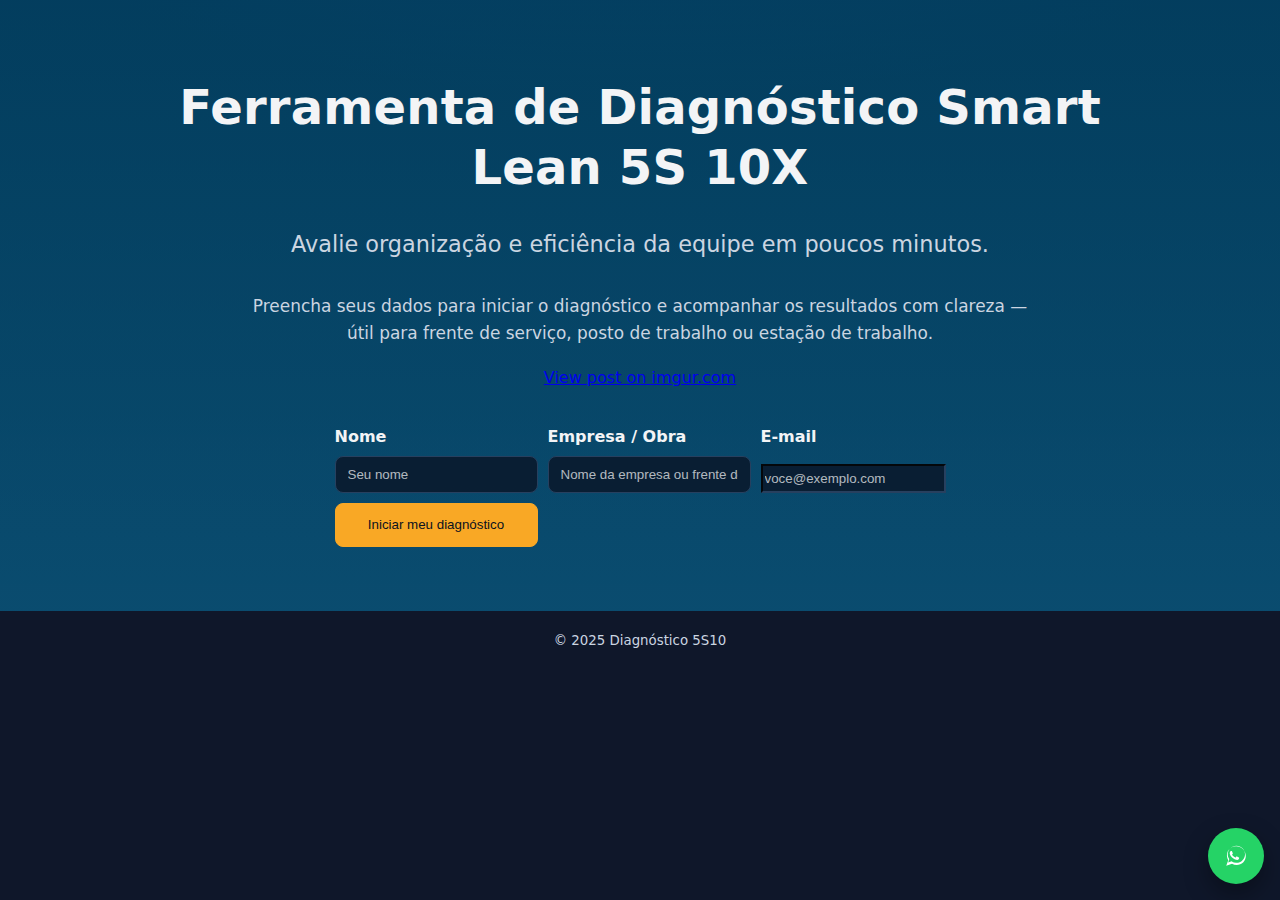
<file: index.html>
<!doctype html>
<!-- ✅ Optimized and cleaned by Codex. All logic preserved. Ready for deployment on Netlify. -->
<!-- ✅ Código otimizado e limpo. Toda a lógica preservada. Pronto para publicação. -->
<html lang="pt-BR">
  <head>
    <meta charset="utf-8" />
    <meta name="viewport" content="width=device-width, initial-scale=1" />
    <title>Smart Lean 5S 10X — Diagnóstico</title>
    <link rel="stylesheet" href="css/style.css" />
  </head>
  <body>
    <main>
      <section class="hero" aria-label="Ferramenta de Diagnóstico Smart Lean 5S 10X">
        <div class="hero-overlay" aria-hidden="true"></div>
        <div class="hero-content container">
          <h1 class="hero-title">Ferramenta de Diagnóstico Smart Lean 5S 10X</h1>
          <p class="hero-subtitle">Avalie organização e eficiência da equipe em poucos minutos.</p>
          <p class="hero-desc">Preencha seus dados para iniciar o diagnóstico e acompanhar os resultados com clareza — útil para frente de serviço, posto de trabalho ou estação de trabalho.</p>

          <div class="hero-embed">
            <blockquote class="imgur-embed-pub" lang="en" data-id="i9rR8fK"><a href="https://imgur.com/i9rR8fK">View post on imgur.com</a></blockquote>
            <script async src="https://s.imgur.com/min/embed.js" charset="utf-8"></script>
          </div>

          <form id="heroForm" class="hero-form" novalidate>
            <div class="field">
              <label for="heroName">Nome</label>
              <input id="heroName" name="name" type="text" placeholder="Seu nome" required />
            </div>
            <div class="field">
              <label for="heroCompany">Empresa / Obra</label>
              <input id="heroCompany" name="company" type="text" placeholder="Nome da empresa ou frente de serviço" />
            </div>
            <div class="field">
              <label for="heroEmail">E-mail</label>
              <input id="heroEmail" name="email" type="email" placeholder="voce@exemplo.com" required />
            </div>
            <button class="button primary hero-cta" type="submit">Iniciar meu diagnóstico</button>
          </form>
        </div>
      </section>
    </main>

    <footer class="container footer">
      <small>© 2025 Diagnóstico 5S10</small>
    </footer>
    <script>
      (function(){
        const form = document.getElementById('heroForm');
        if(!form) return;
        form.addEventListener('submit', function(e){
          e.preventDefault();
          const name = /** @type {HTMLInputElement} */(document.getElementById('heroName')).value.trim();
          const company = /** @type {HTMLInputElement} */(document.getElementById('heroCompany')).value.trim();
          const email = /** @type {HTMLInputElement} */(document.getElementById('heroEmail')).value.trim();
          if(!name || !email){
            form.reportValidity();
            return;
          }
          try {
            localStorage.setItem('perfil5S', JSON.stringify({ name, email, company }));
          } catch (err) { /* ignore quota */ }
          window.location.href = 'diagnostico.html';
        });
      })();
    </script>
    <a class="whatsapp-float" href="https://wa.me/5594992993138?text=Ol%C3%A1!%20Quero%20falar%20sobre%20o%20Smart%20Lean%205S%2010X." target="_blank" rel="noopener" aria-label="Falar com o criador no WhatsApp">
      <span class="label">Falar com o criador</span>
      <svg viewBox="0 0 32 32" aria-hidden="true"><path d="M19.11 17.41c-.28-.14-1.65-.81-1.91-.9-.26-.1-.45-.14-.64.14-.19.28-.73.9-.9 1.08-.17.19-.34.21-.62.07-.28-.14-1.17-.43-2.23-1.36-.82-.73-1.37-1.62-1.53-1.9-.16-.28-.02-.43.12-.57.12-.12.28-.31.42-.47.14-.16.19-.28.28-.47.09-.19.05-.36-.02-.5-.07-.14-.64-1.54-.88-2.1-.23-.55-.47-.47-.64-.48l-.55-.01c-.19 0-.5.07-.76.36-.26.28-1 1-1 2.43 0 1.43 1.03 2.8 1.17 2.99.14.19 2.03 3.1 4.92 4.35.69.3 1.23.48 1.65.62.69.22 1.31.19 1.8.12.55-.08 1.65-.67 1.88-1.32.23-.65.23-1.21.16-1.32-.07-.11-.26-.18-.54-.32zM16.03 4C9.86 4 4.84 8.99 4.84 15.14c0 2.18.58 4.21 1.59 5.97L4 28l7.09-2.33c1.71.94 3.69 1.48 5.79 1.48 6.17 0 11.19-4.99 11.19-11.14C28.07 8.99 22.2 4 16.03 4zm0 20.23c-1.88 0-3.63-.56-5.09-1.52l-.36-.23-4.22 1.39 1.38-4.09-.24-.38c-1.03-1.63-1.62-3.55-1.62-5.58 0-5.83 4.76-10.58 10.62-10.58 5.86 0 10.62 4.74 10.62 10.58 0 5.83-4.76 10.58-10.62 10.58z"/></svg>
    </a>
  </body>
  </html>
</file>
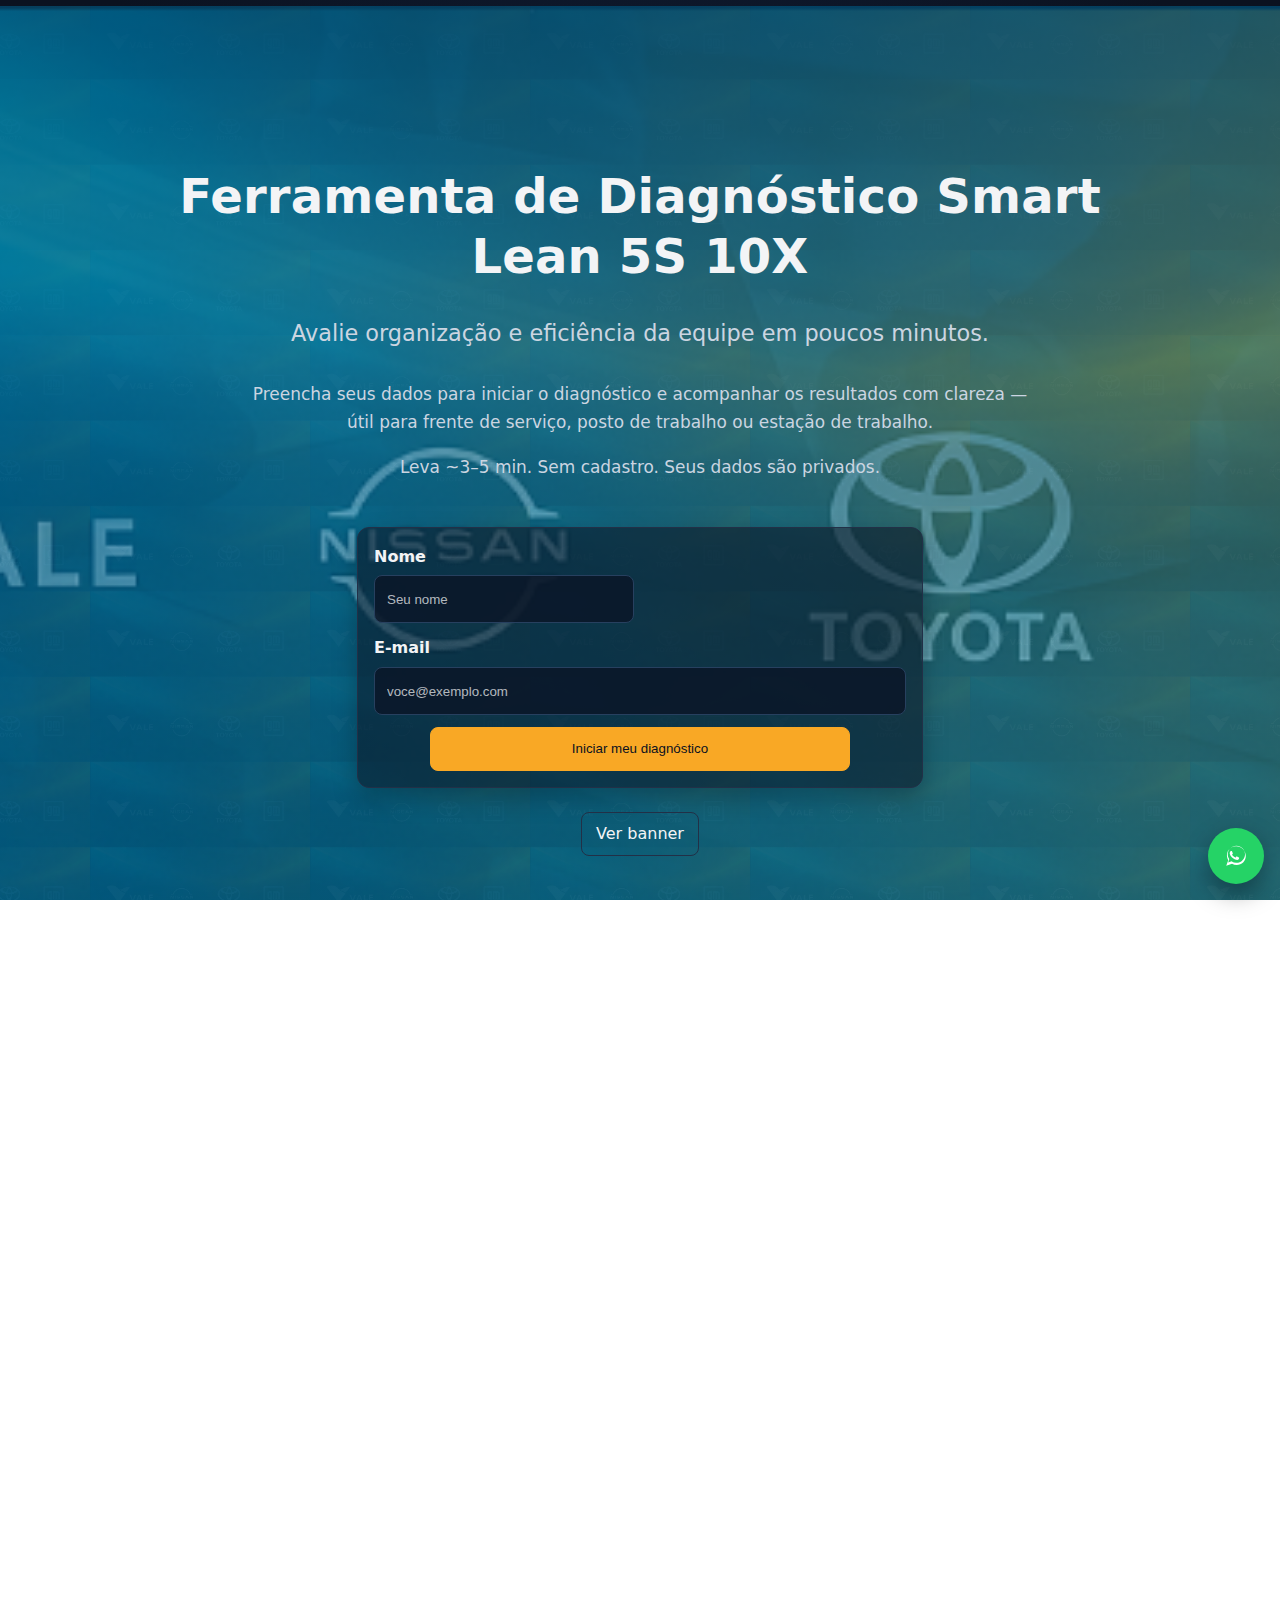
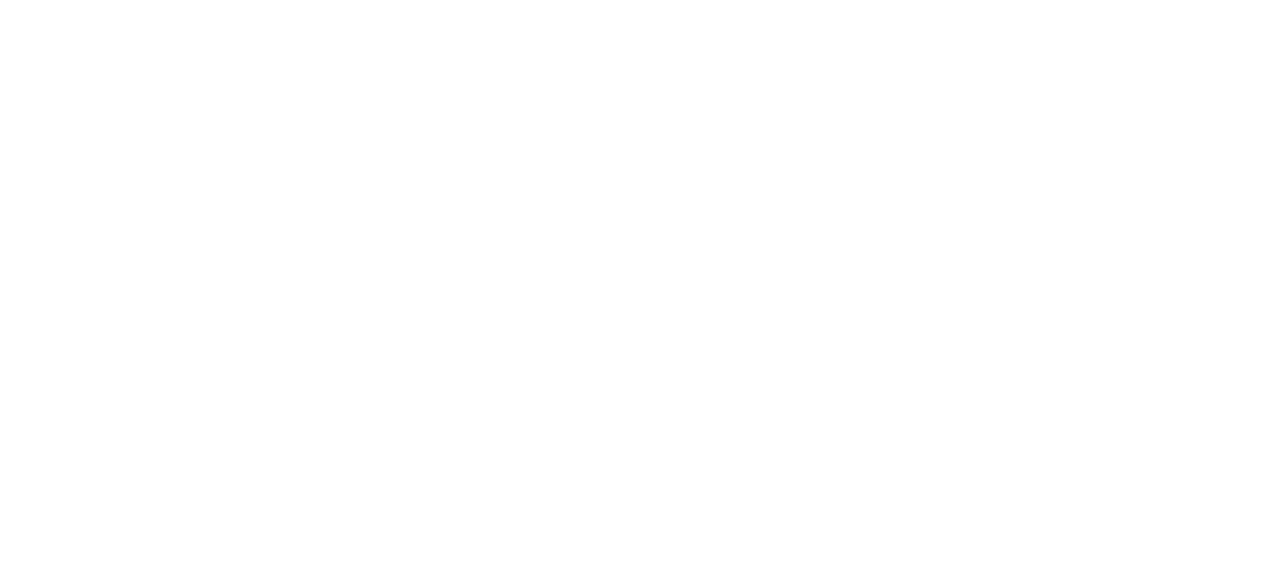
<file: BACKUP_AUTOMATICO_20251106-154422/index.html>
<!doctype html>
<html lang="pt-BR">
  <head>
    <meta charset="UTF-8" />
    <meta name="viewport" content="width=device-width, initial-scale=1" />
    <title>Smart Lean 5S 10X - Diagnóstico</title>
    <link rel="stylesheet" href="css/style.css" />
  </head>


  <body>
    <!-- Barra ao vivo com relógio, ticker e contadores -->


    <main>
      <section class="hero" aria-label="Ferramenta de Diagnóstico Smart Lean 5S 10X">
        <div class="hero-overlay" aria-hidden="true"></div>
        <div class="hero-content container">
          <h1 class="hero-title">Ferramenta de Diagnóstico Smart Lean 5S 10X</h1>
          <p class="hero-subtitle">Avalie organização e eficiência da equipe em poucos minutos.</p>
          <p class="hero-desc">Preencha seus dados para iniciar o diagnóstico e acompanhar os resultados com clareza — útil para frente de serviço, posto de trabalho ou estação de trabalho.</p>
          <p class="hero-micro">Leva ~3–5 min. Sem cadastro. Seus dados são privados.</p>

          <form id="heroForm" class="hero-form" novalidate>
            <div class="field">
              <label for="heroName">Nome</label>
              <input id="heroName" name="name" type="text" placeholder="Seu nome" required />
            </div>
            <div class="field">
              <label for="heroEmail">E-mail</label>
              <input id="heroEmail" name="email" type="email" placeholder="voce@exemplo.com" required />
            </div>
            <button class="button primary hero-cta" type="submit">Iniciar meu diagnóstico</button>
          </form>
          <a href="#banner-hero" class="button" style="justify-self:center;margin-top:6px;">Ver banner</a>
        </div>
      </section>

      <!-- Seção integrada com o banner em destaque (rolagem suave) -->
      <section id="banner-hero" class="section-banner container" aria-label="Banner institucional">
        <div class="banner-card">
          <img src="assets/BANNER LOGS EMPRESA5S.png" alt="Banner Smart Lean 5S 10X" loading="lazy">
        </div>
      </section>
    </main>

    <!-- ✅ Seção Educativa: O que é o Programa 5S -->
<section id="sobre5s" class="sobre-5s">
  <div class="sobre-container">
    <h2>O que é o Programa 5S?</h2>
    <p>
      O 5S é uma metodologia japonesa que ajuda empresas e equipes a trabalharem de forma mais organizada, limpa e eficiente.
      É o primeiro passo para alcançar a excelência operacional, produtividade e segurança.
    </p>

    <div class="sensos-grid">
      <div class="senso-card">
        <h3>1️⃣ Utilização (Seiri)</h3>
        <p>Eliminar o que não é necessário. Mantenha apenas o que é usado.</p>
      </div>
      <div class="senso-card">
        <h3>2️⃣ Ordenação (Seiton)</h3>
        <p>Cada coisa em seu lugar. Organização traz velocidade e eficiência.</p>
      </div>
      <div class="senso-card">
        <h3>3️⃣ Limpeza (Seiso)</h3>
        <p>Limpar é parte do trabalho. Ambientes limpos são mais produtivos.</p>
      </div>
      <div class="senso-card">
        <h3>4️⃣ Padronização (Seiketsu)</h3>
        <p>Padronize boas práticas para manter o método funcionando.</p>
      </div>
      <div class="senso-card">
        <h3>5️⃣ Disciplina (Shitsuke)</h3>
        <p>Transforme o 5S em hábito. A disciplina sustenta os resultados.</p>
      </div>
    </div>

    <div class="empresas-5s">
      <h3>Empresas que aplicam o 5S</h3>
      <p>
        Empresas como <strong>Toyota, Nissan, Vale, Honda e General Motors</strong>
        utilizam o 5S para reduzir desperdícios e aumentar a produtividade.
      </p>
    </div>

    <div class="contador-diagnosticos">
      <h3>📊 Pessoas que já fizeram o Diagnóstico 5S 10X</h3>
      <p id="contador5s">Mais de <span id="numero5s"></span> profissionais avaliando seus ambientes!</p>
    </div>
  </div>
</section>


<!-- ✅ Botão Dinâmico: Voltar ao Topo / Fazer Diagnóstico -->
<div class="btn-topo-container">
  <button id="btn-topo" class="btn-topo">
    🚀 Fazer Diagnóstico 5S Agora
  </button>
</div>




    <footer class="container footer">
      <small>© 2025 Diagnóstico 5S 10X</small>
    </footer>

    <script>
      (function(){
        const SHEETS_ENDPOINT = "https://script.google.com/macros/s/AKfycbxtIQzMZlUQjHVKjgQi_cErxV7lgV8Y6PtntObZY3dNFm_Wugxpvs1ImFrijQTZz_NuFQ/exec";
        const TOKEN = "CHAVE_SECRETA_123";

        const form = document.getElementById('heroForm');
        if(!form) return;
        form.addEventListener('submit', function(e){
          e.preventDefault();
          const name = document.getElementById('heroName').value.trim();
          const email = document.getElementById('heroEmail').value.trim();
          if(!name || !email){ form.reportValidity(); return; }

          // Salva somente nome e e-mail (sem empresa/local para evitar duplicação)
          try { localStorage.setItem('perfil5S', JSON.stringify({ name, email })); } catch {}

          const qs = new URLSearchParams(window.location.search);
          const payload = {
            nome: name, email,
            whatsapp: "",
            origem: "diagnostico5s10x",
            utm_source: qs.get("utm_source") || "",
            utm_medium: qs.get("utm_medium") || "",
            utm_campaign: qs.get("utm_campaign") || "",
            device: navigator.userAgent,
            token: TOKEN
          };

          try {
            fetch(SHEETS_ENDPOINT, {
              method: "POST",
              headers: { "Content-Type": "application/json" },
              body: JSON.stringify(payload),
              mode: "no-cors",
              keepalive: true,
            }).then(() => console.log("Lead enviado (no-cors) para Google Sheets"))
              .catch(() => { try { navigator.sendBeacon(SHEETS_ENDPOINT, new Blob([JSON.stringify(payload)], { type: "application/json" })); } catch {} });
          } catch {}

          window.location.href = 'diagnostico.html';
        });
      })();
    </script>

    <!-- Ticker e relógio ao vivo -->
    <script>
      (function(){
        const elClock = document.getElementById('liveClock');
        const elTicker = document.getElementById('liveTicker');
        const elCount  = document.getElementById('liveCount');
        const elSince  = document.getElementById('sinceLast');

        if(!elClock || !elTicker || !elCount || !elSince) return;

        function pad(n){ return String(n).padStart(2,'0'); }
        function tickClock(){
          const d = new Date();
          elClock.textContent = `${pad(d.getHours())}:${pad(d.getMinutes())}:${pad(d.getSeconds())}`;
        }
        setInterval(tickClock, 500); tickClock();

        const key = 'liveCount:day';
        function todayKey(){ const d=new Date(); return `${d.getFullYear()}-${d.getMonth()+1}-${d.getDate()}`; }
        function getCount(){
          try{
            const s = JSON.parse(localStorage.getItem(key) || '{}');
            if(s.day !== todayKey()) return { day: todayKey(), count: 0 };
            return s;
          }catch{return { day: todayKey(), count: 0 }}
        }
        function setCount(v){ try{ localStorage.setItem(key, JSON.stringify(v)); }catch{} }
        let state = getCount(); elCount.textContent = state.count;

        const firstNames = ['Ana','Bruno','Carla','Diego','Edu','Fernanda','Gustavo','Helena','Igor','Júlia','Kauã','Larissa','Marcos','Nina','Otávio','Paula','Rafa','Sofia','Tiago','Valentina'];
        const lastNames  = ['Silva','Souza','Oliveira','Santos','Rodrigues','Almeida','Ferreira','Gomes','Barbosa','Carvalho','Pereira'];
        const companies  = ['Vale','Toyota','GM','Nissan','WEG','VLI','Localiza','Klabin','BRF','Natura','Gerdau','Embraer','Bosch','3M','Ambev','Raízen','Volkswagen','Renner'];
        const cities     = ['SP','RJ','MG','PR','RS','BA','SC','PE','DF','GO','ES','CE','PA'];
        function sample(arr){ return arr[Math.floor(Math.random()*arr.length)]; }
        function fakeEvent(){
          const name = `${sample(firstNames)} ${sample(lastNames)}`;
          const company = sample(companies);
          const city = sample(cities);
          return { name, company, city, ts: Date.now() };
        }

        function pushEvent(ev){
          const li = document.createElement('li');
          li.innerHTML = `
            <span class="pill">Novo</span>
            <strong>${ev.name}</strong>
            <span>iniciou na</span>
            <strong>${ev.company}</strong>
            <span>(${ev.city})</span>
            <span aria-hidden="true">•</span>
            <span class="muted" data-ts="${ev.ts}">há 0s</span>
          `;
          elTicker.prepend(li);
          while(elTicker.children.length > 12){ elTicker.lastChild.remove(); }
        }

        function refreshAgo(){
          const now = Date.now();
          elTicker.querySelectorAll('[data-ts]').forEach(el=>{
            const secs = Math.max(0, Math.floor((now - Number(el.dataset.ts))/1000));
            el.textContent = secs < 60 ? `há ${secs}s` : `há ${Math.floor(secs/60)}min`;
          });
        }
        setInterval(refreshAgo, 1000);

        let since = 0; setInterval(()=>{ since++; elSince.textContent = since<60? `${since}s` : `${Math.floor(since/60)}min`; }, 1000);
        function resetSince(){ since = 0; }

        function scheduleNext(){
          const nextIn = 5000 + Math.random()*9000; // 5–14s
          setTimeout(()=>{
            const ev = fakeEvent();
            pushEvent(ev);
            resetSince();
            state = getCount();
            state.count += 1; setCount(state); elCount.textContent = state.count;
            scheduleNext();
          }, nextIn);
        }
        scheduleNext();

        // Autofill de perfil salvo
        try{
          const profile = JSON.parse(localStorage.getItem('perfil5S') || 'null');
          if(profile){
            const n = document.getElementById('heroName');
            const e = document.getElementById('heroEmail');
            if(n && !n.value) n.value = profile.name || '';
            if(e && !e.value) e.value = profile.email || '';
          }
        }catch{}
      })();
    </script>

    <a class="whatsapp-float" href="https://wa.me/5594992993138?text=Ol%C3%A1!%20Quero%20falar%20sobre%20o%20Smart%20Lean%205S%2010X." target="_blank" rel="noopener" aria-label="Falar com o criador no WhatsApp">
      <span class="label">Falar com o criador</span>
      <svg viewBox="0 0 32 32" aria-hidden="true"><path d="M19.11 17.41c-.28-.14-1.65-.81-1.91-.9-.26-.1-.45-.14-.64.14-.19.28-.73.9-.9 1.08-.17.19-.34.21-.62.07-.28-.14-1.17-.43-2.23-1.36-.82-.73-1.37-1.62-1.53-1.9-.16-.28-.02-.43.12-.57.12-.12.28-.31.42-.47.14-.16.19-.28.28-.47.09-.19.05-.36-.02-.5-.07-.14-.64-1.54-.88-2.1-.23-.55-.47-.47-.64-.48l-.55-.01c-.19 0-.5.07-.76.36-.26.28-1 1-1 2.43 0 1.43 1.03 2.8 1.17 2.99.14.19 2.03 3.1 4.92 4.35.69.3 1.23.48 1.65.62.69.22 1.31.19 1.8.12.55-.08 1.65-.67 1.88-1.32.23-.65.23-1.21.16-1.32-.07-.11-.26-.18-.54-.32zM16.03 4C9.86 4 4.84 8.99 4.84 15.14c0 2.18.58 4.21 1.59 5.97L4 28l7.09-2.33c1.71.94 3.69 1.48 5.79 1.48 6.17 0 11.19-4.99 11.19-11.14C28.07 8.99 22.2 4 16.03 4zm0 20.23c-1.88 0-3.63-.56-5.09-1.52l-.36-.23-4.22 1.39 1.38-4.09-.24-.38c-1.03-1.63-1.62-3.55-1.62-5.58 0-5.83 4.76-10.58 10.62-10.58 5.86 0 10.62 4.74 10.62 10.58 0 5.83-4.76 10.58-10.62 10.58z"/></svg>
    </a>

<script>
  // Gera número aleatório de pessoas que já fizeram o diagnóstico (simulado)
  const contador = document.getElementById("numero5s");
  const total = Math.floor(1200 + Math.random() * 5000); // entre 1200 e 6200
  contador.textContent = total.toLocaleString("pt-BR");
</script>


  </body>
  </html>
</file>
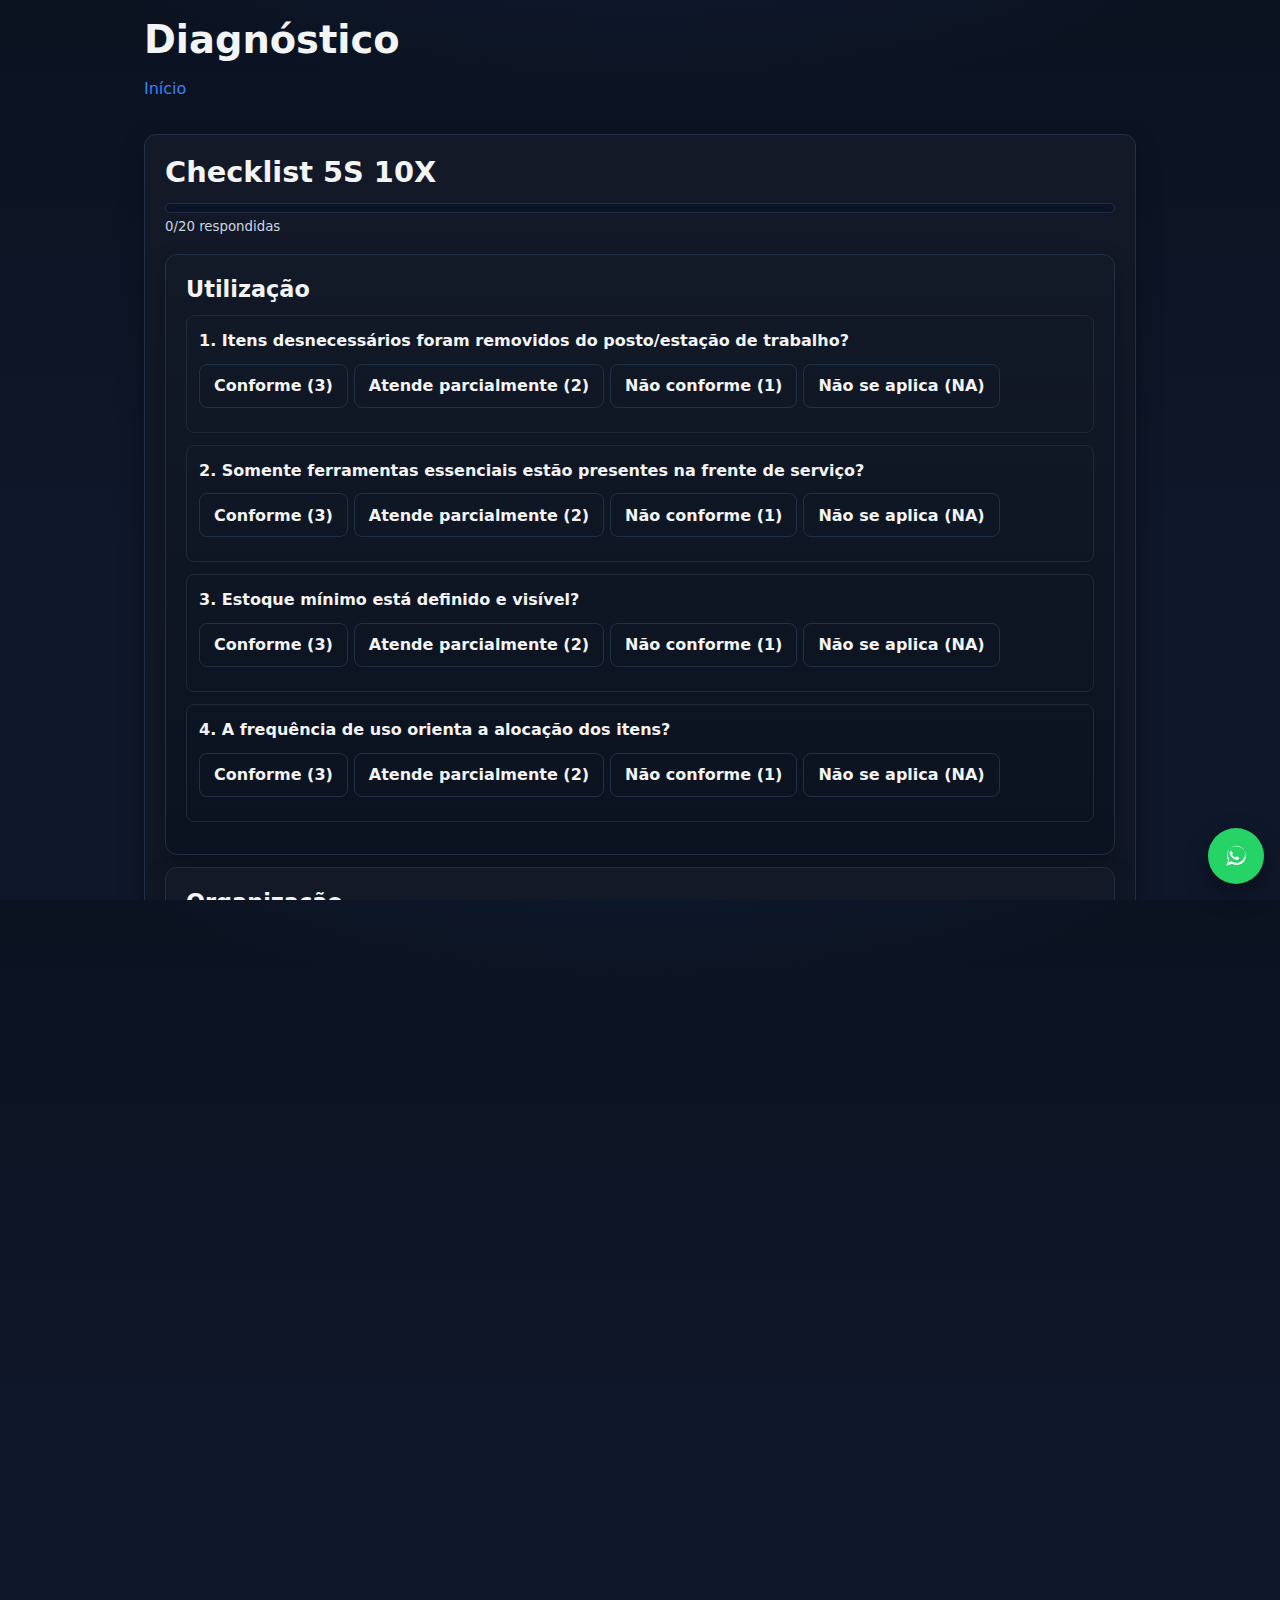
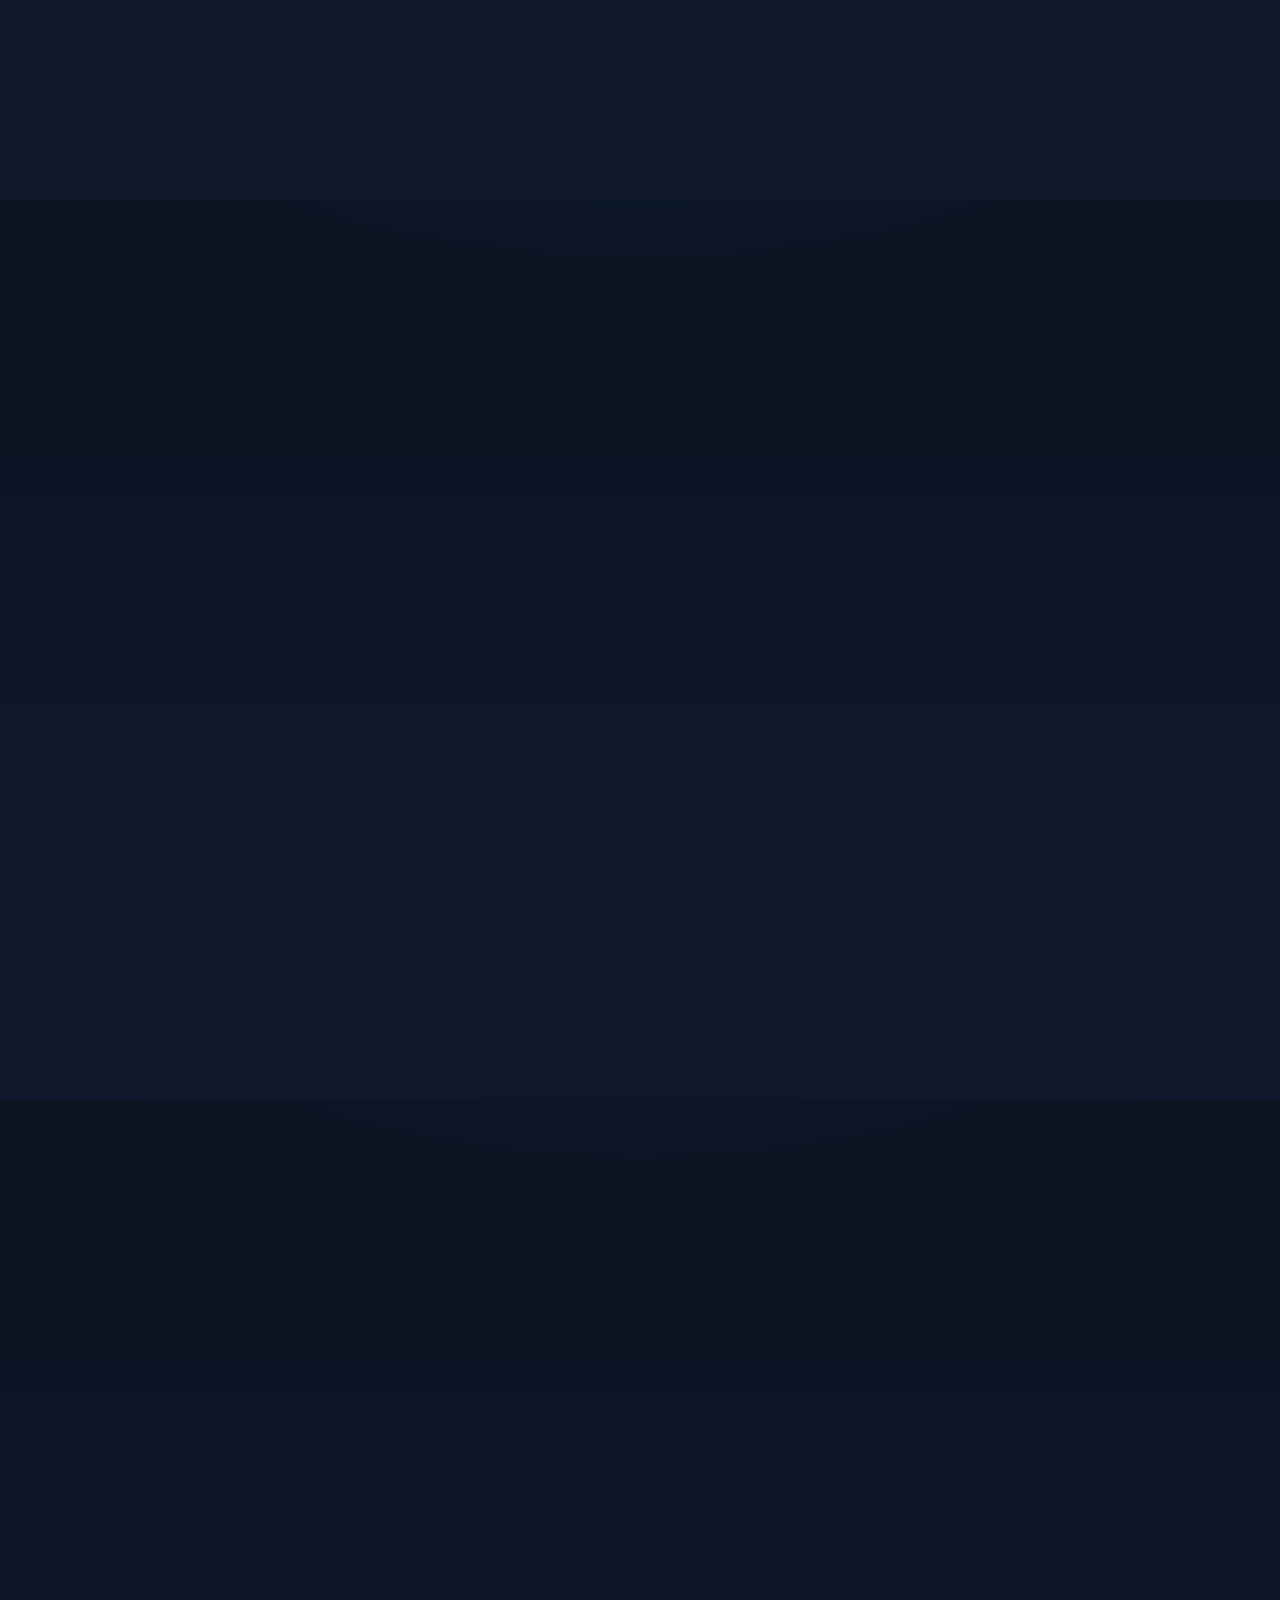
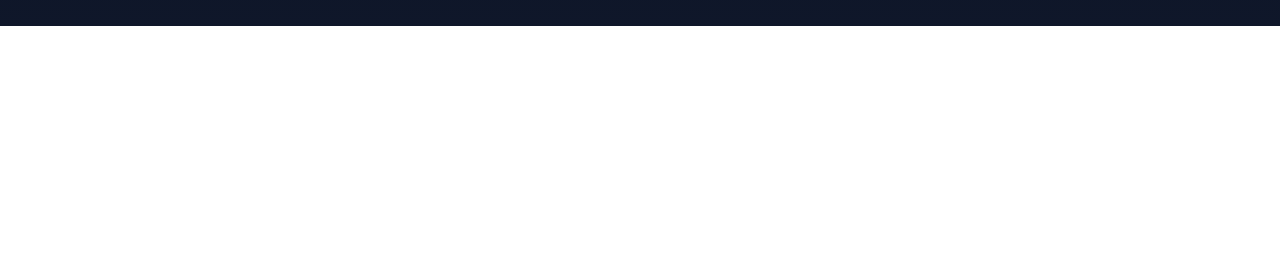
<file: diagnostico.html>
<!doctype html>
<!-- ✅ Optimized and cleaned by Codex. All logic preserved. Ready for deployment on Netlify. -->
<!-- ✅ Código otimizado e limpo. Toda a lógica preservada. Pronto para publicação. -->
<html lang="pt-BR">
  <head>
    <meta charset="utf-8" />
    <meta name="viewport" content="width=device-width, initial-scale=1" />
    <title>Diagnóstico • 5S 10X</title>
    <link rel="stylesheet" href="css/style.css" />
  </head>
  <body>
    <header class="container">
      <h1>Diagnóstico</h1>
      <nav>
        <a href="index.html" class="link">Início</a>
      </nav>
    </header>

    <main class="container">
      <section class="card">
        <h2>Checklist 5S 10X</h2>

        <!-- Progression -->
        <div class="stack" style="margin-top: 8px;">
          <div class="progress" aria-label="Progresso">
            <div class="progress-bar" id="progress-bar" style="width:0%"></div>
          </div>
          <small id="progress-text" style="color: var(--muted);">0/20 respondidas</small>
        </div>

        <!-- Dynamic checklist will render here -->
        <div id="checklist" class="stack" style="margin-top:16px;"></div>

        <div class="actions" style="margin-top:16px;">
          <button id="btn-back" class="button" type="button">Voltar</button>
          <button id="btn-finish" class="button primary" type="button" disabled>Finalizar</button>
        </div>
      </section>
    </main>

    <footer class="container footer">
      <small>© 2025 Diagnóstico 5S10</small>
    </footer>

    <script src="js/diagnostico.js"></script>
    <a class="whatsapp-float" href="https://wa.me/5594992993138?text=Ol%C3%A1!%20Quero%20falar%20sobre%20o%20Smart%20Lean%205S%2010X." target="_blank" rel="noopener" aria-label="Falar com o criador no WhatsApp">
      <span class="label">Falar com o criador</span>
      <svg viewBox="0 0 32 32" aria-hidden="true"><path d="M19.11 17.41c-.28-.14-1.65-.81-1.91-.9-.26-.1-.45-.14-.64.14-.19.28-.73.9-.9 1.08-.17.19-.34.21-.62.07-.28-.14-1.17-.43-2.23-1.36-.82-.73-1.37-1.62-1.53-1.9-.16-.28-.02-.43.12-.57.12-.12.28-.31.42-.47.14-.16.19-.28.28-.47.09-.19.05-.36-.02-.5-.07-.14-.64-1.54-.88-2.1-.23-.55-.47-.47-.64-.48l-.55-.01c-.19 0-.5.07-.76.36-.26.28-1 1-1 2.43 0 1.43 1.03 2.8 1.17 2.99.14.19 2.03 3.1 4.92 4.35.69.3 1.23.48 1.65.62.69.22 1.31.19 1.8.12.55-.08 1.65-.67 1.88-1.32.23-.65.23-1.21.16-1.32-.07-.11-.26-.18-.54-.32zM16.03 4C9.86 4 4.84 8.99 4.84 15.14c0 2.18.58 4.21 1.59 5.97L4 28l7.09-2.33c1.71.94 3.69 1.48 5.79 1.48 6.17 0 11.19-4.99 11.19-11.14C28.07 8.99 22.2 4 16.03 4zm0 20.23c-1.88 0-3.63-.56-5.09-1.52l-.36-.23-4.22 1.39 1.38-4.09-.24-.38c-1.03-1.63-1.62-3.55-1.62-5.58 0-5.83 4.76-10.58 10.62-10.58 5.86 0 10.62 4.74 10.62 10.58 0 5.83-4.76 10.58-10.62 10.58z"/></svg>
    </a>
  </body>
  </html>
</file>
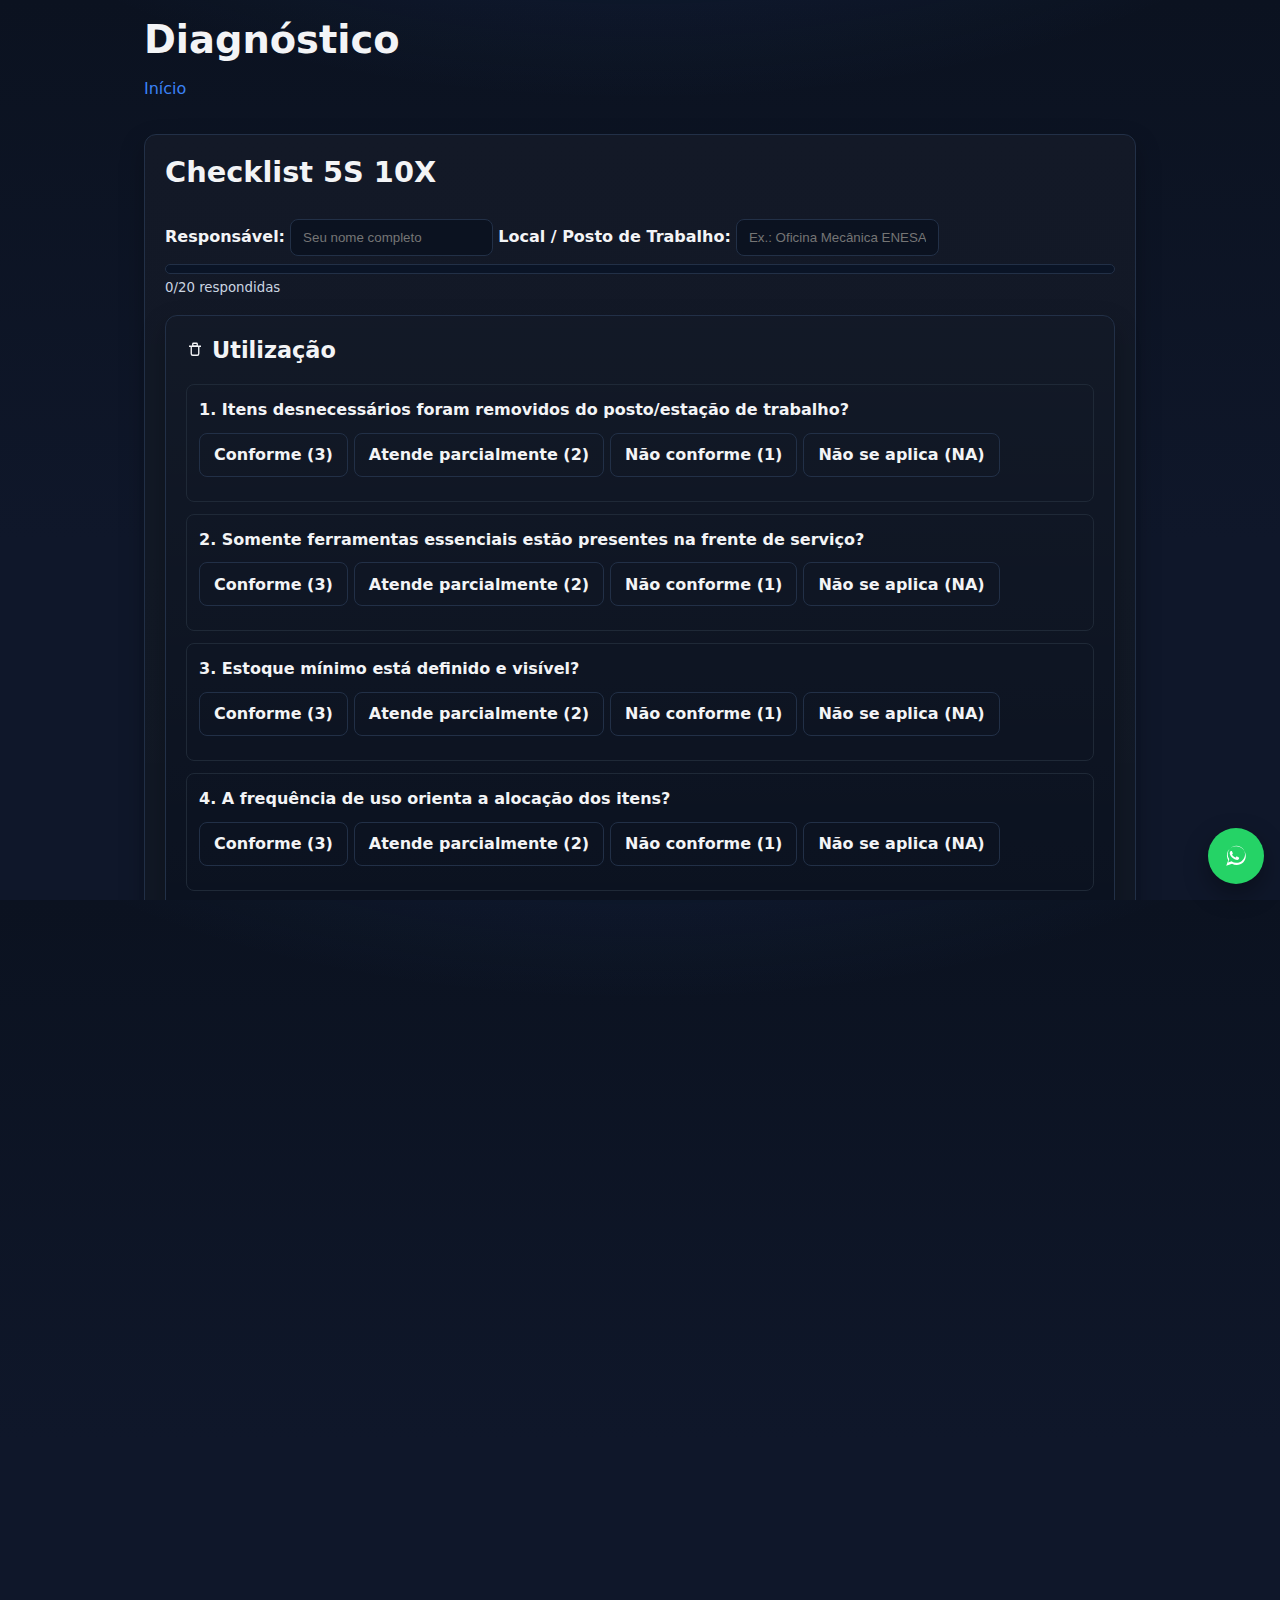
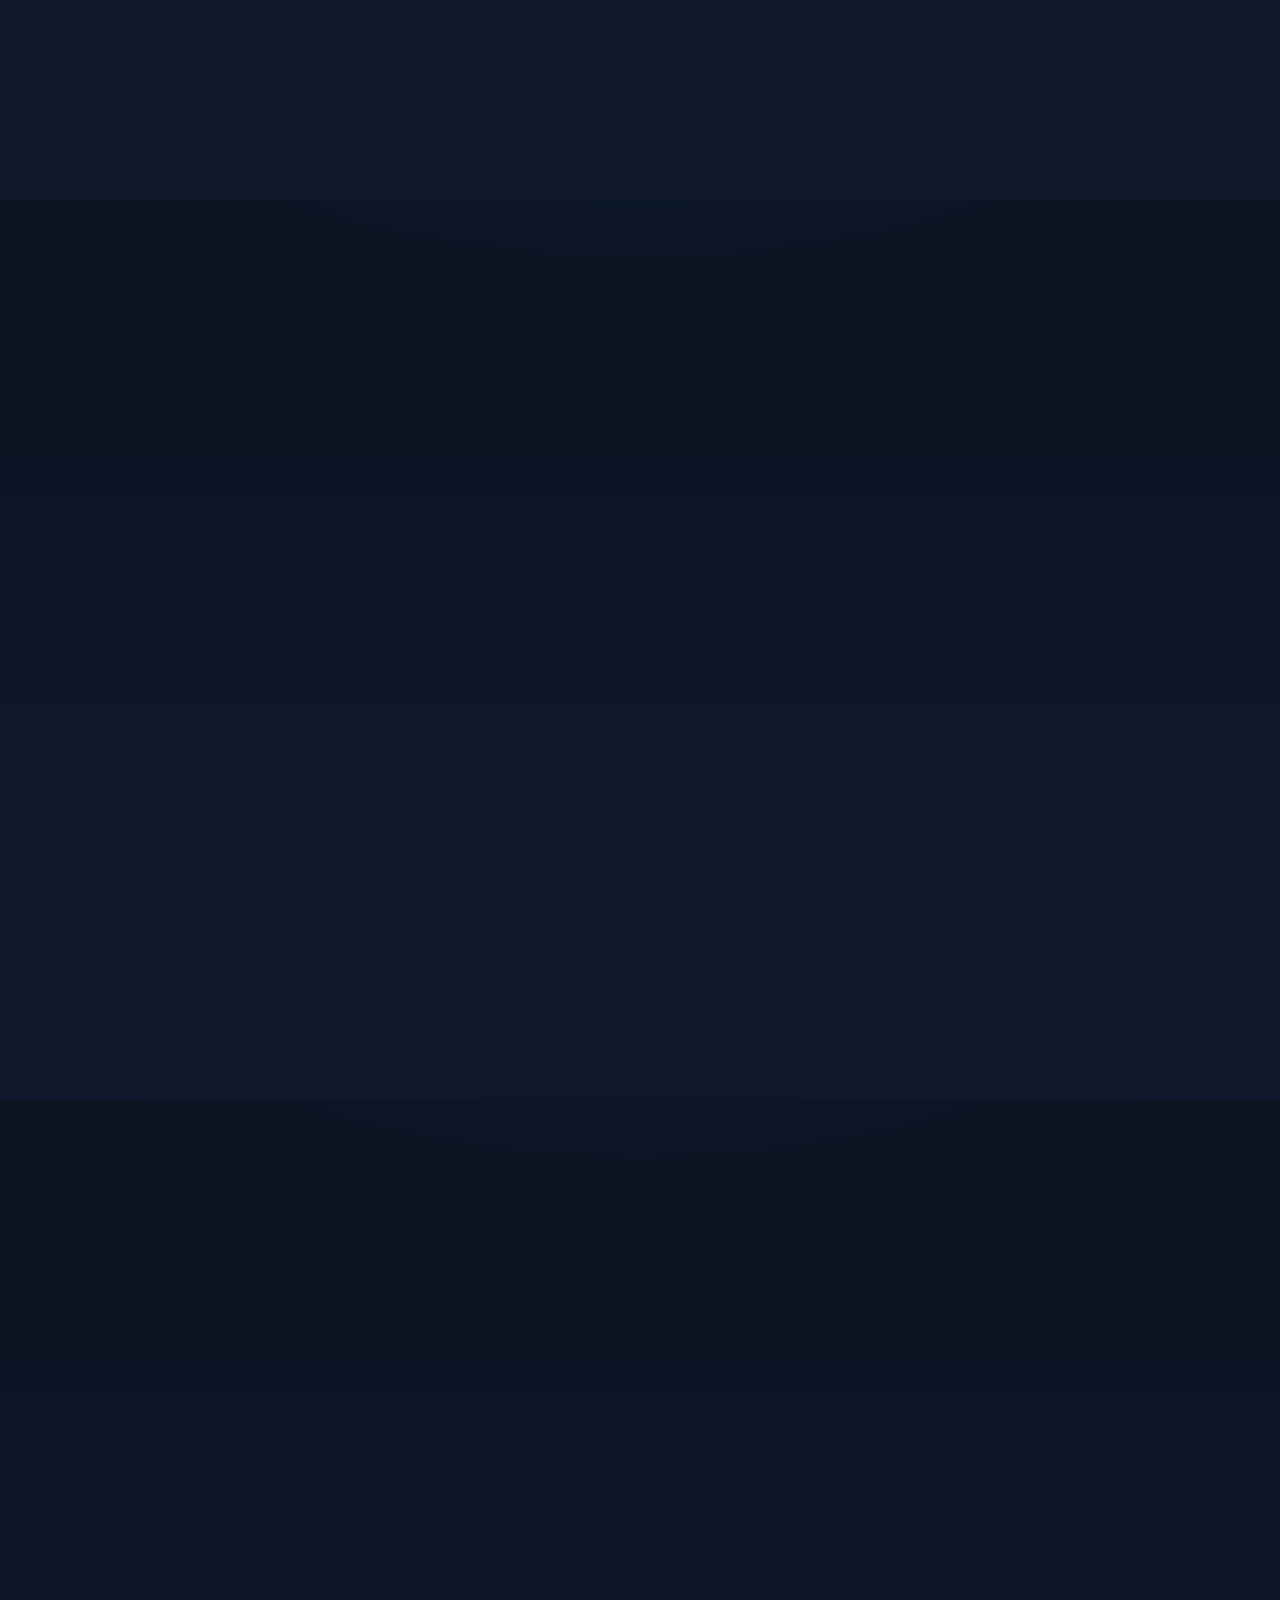
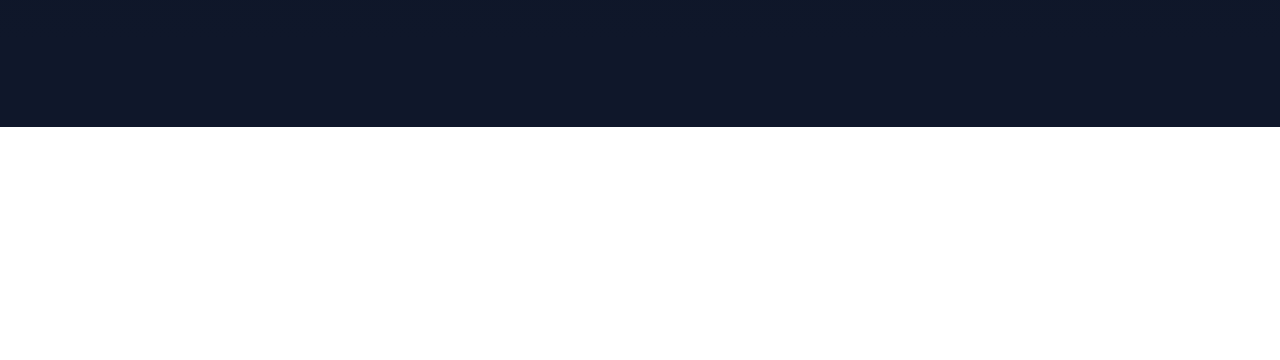
<file: BACKUP_AUTOMATICO_20251106-154422/diagnostico.html>
<!doctype html>
<!-- ✅ Updated by Codex: UTF-8 fixed, visuals enhanced, icons restored, and PDF export optimized. -->
<!-- ✅ UTF-8 encoding normalized. All texts corrected to Portuguese-BR. All logic preserved. -->
<!-- ✅ Verified and cleaned by Codex. All functions preserved. Ready for publishing. -->
<html lang="pt-BR">
  <head>
    <meta charset="UTF-8" />
    <meta name="viewport" content="width=device-width, initial-scale=1" />
    <title>Diagnóstico – 5S 10X</title>
    <link rel="stylesheet" href="css/style.css" />
  </head>
  <body>
    <header class="container">
      <h1>Diagnóstico</h1>
      <nav>
        <a href="index.html" class="link">Início</a>
      </nav>
    </header>

    <main class="container">
      <section class="card">
        <h2>Checklist 5S 10X</h2>

        <!-- 🔹 Identificação do usuário -->
<div class="stack" style="margin-top:16px;">
  <label for="inputNome"><strong>Responsável:</strong></label>
  <input id="inputNome" type="text" placeholder="Seu nome completo" required />

  <label for="inputLocal" style="margin-top:8px;"><strong>Local / Posto de Trabalho:</strong></label>
  <input id="inputLocal" type="text" placeholder="Ex.: Oficina Mecânica ENESA" required />
</div>


        <div class="stack" style="margin-top: 8px;">
          <div class="progress" aria-label="Progresso">
            <div class="progress-bar" id="progress-bar" style="width:0%"></div>
          </div>
          <small id="progress-text" style="color: var(--muted);">0/20 respondidas</small>
        </div>

        <div id="checklist" class="stack" style="margin-top:16px;"></div>

        <div class="actions" style="margin-top:16px;">
          <button id="btn-back" class="button" type="button">Voltar</button>
          <button id="btn-finish" class="button primary" type="button" disabled>Finalizar</button>
        </div>
      </section>
    </main>

    <footer class="container footer">
      <small>© 2025 Diagnóstico 5S 10X</small>
    </footer>

<script>
  // salva automaticamente os dados de identificação
  const nomeInput = document.getElementById("inputNome");
  const localInput = document.getElementById("inputLocal");

  // Recupera se o usuário já preencheu antes
  nomeInput.value = localStorage.getItem("nomeResponsavel") || "";
  localInput.value = localStorage.getItem("localTrabalho") || "";

  // Salva a cada digitação
  nomeInput.addEventListener("input", () => {
    localStorage.setItem("nomeResponsavel", nomeInput.value.trim());
  });

  localInput.addEventListener("input", () => {
    localStorage.setItem("localTrabalho", localInput.value.trim());
  });

  // também salva a data/hora da avaliação
  localStorage.setItem("dataAvaliacaoISO", new Date().toISOString());
</script>



    <script src="js/diagnostico.js"></script>
    <a class="whatsapp-float" href="https://wa.me/5594992993138?text=Ol%C3%A1!%20Quero%20falar%20sobre%20o%20Smart%20Lean%205S%2010X." target="_blank" rel="noopener" aria-label="Falar com o criador no WhatsApp">
      <span class="label">Falar com o criador</span>
      <svg viewBox="0 0 32 32" aria-hidden="true"><path d="M19.11 17.41c-.28-.14-1.65-.81-1.91-.9-.26-.1-.45-.14-.64.14-.19.28-.73.9-.9 1.08-.17.19-.34.21-.62.07-.28-.14-1.17-.43-2.23-1.36-.82-.73-1.37-1.62-1.53-1.9-.16-.28-.02-.43.12-.57.12-.12.28-.31.42-.47.14-.16.19-.28.28-.47.09-.19.05-.36-.02-.5-.07-.14-.64-1.54-.88-2.1-.23-.55-.47-.47-.64-.48l-.55-.01c-.19 0-.5.07-.76.36-.26.28-1 1-1 2.43 0 1.43 1.03 2.8 1.17 2.99.14.19 2.03 3.1 4.92 4.35.69.3 1.23.48 1.65.62.69.22 1.31.19 1.8.12.55-.08 1.65-.67 1.88-1.32.23-.65.23-1.21.16-1.32-.07-.11-.26-.18-.54-.32zM16.03 4C9.86 4 4.84 8.99 4.84 15.14c0 2.18.58 4.21 1.59 5.97L4 28l7.09-2.33c1.71.94 3.69 1.48 5.79 1.48 6.17 0 11.19-4.99 11.19-11.14C28.07 8.99 22.2 4 16.03 4zm0 20.23c-1.88 0-3.63-.56-5.09-1.52l-.36-.23-4.22 1.39 1.38-4.09-.24-.38c-1.03-1.63-1.62-3.55-1.62-5.58 0-5.83 4.76-10.58 10.62-10.58 5.86 0 10.62 4.74 10.62 10.58 0 5.83-4.76 10.58-10.62 10.58z"/></svg>
    </a>
  </body>
  </html>
</file>
<file: css/style.css>
/* ✅ Optimized and cleaned by Codex. All logic preserved. Ready for deployment on Netlify. */
/* ✅ Código otimizado e limpo. Toda a lógica preservada. Pronto para publicação. */
/* Estilos base simples para a estrutura inicial */
:root {
  --bg: #0f172a;
  --panel: #0b1220;
  --text: #f3f4f6;       /* contraste levemente maior */
  --muted: #cbd5e1;      /* texto secundário mais legível */
  --primary: #3b82f6;    /* azul base mantido */
  --primary-contrast: #ffffff;
  --border: #1f2937;
  --shadow: 0 10px 25px rgba(0,0,0,0.25);
  --shadow-hover: 0 14px 30px rgba(0,0,0,0.35);
}

* { box-sizing: border-box; min-width: 0; }
html, body { height: 100%; overflow-x: hidden; }
html { scroll-behavior: smooth; }
body {
  margin: 0;
  font-family: system-ui, -apple-system, Segoe UI, "Open Sans", Roboto, Ubuntu, Cantarell, Noto Sans, Arial, "Apple Color Emoji", "Segoe UI Emoji";
  -webkit-font-smoothing: antialiased;
  -moz-osx-font-smoothing: grayscale;
  line-height: 1.6;
  /* Gradiente azul mantido e suavizado para melhor contraste */
  background:
    radial-gradient(1200px 500px at 50% -200px, rgba(59,130,246,0.18) 0%, rgba(59,130,246,0.06) 35%, transparent 60%),
    linear-gradient(180deg, #0b1220 0%, var(--bg) 60%);
  color: var(--text);
}

.container { max-width: 960px; margin: 0 auto; padding: clamp(12px, 2.5vw, 16px); }
.footer { color: var(--muted); text-align: center; }

.card {
  background: linear-gradient(180deg, rgba(255,255,255,0.03) 0%, rgba(255,255,255,0.00) 100%), var(--panel);
  border: 1px solid #223047;
  border-radius: 12px;
  padding: clamp(14px, 3vw, 20px);
  box-shadow: var(--shadow);
  transition: box-shadow 160ms ease, transform 160ms ease, border-color 160ms ease;
}

.card:hover {
  transform: translateY(-1px);
  box-shadow: var(--shadow-hover);
  border-color: #2a3b57;
}

h1, h2, h3 { margin: 0 0 12px; line-height: 1.25; }
p { color: var(--muted); margin: 0 0 12px; }

/* Evitar quebra/overlap de textos longos */
h1, h2, h3, h4, p, .button, .btn { overflow-wrap: anywhere; }
p { color: var(--muted); margin: 0 0 12px; }

/* Tipografia responsiva com clamp */
h1 { font-weight: 700; font-size: clamp(1.6rem, 2.2vw + 1rem, 2.4rem); }
h2 { font-weight: 650; font-size: clamp(1.25rem, 1.2vw + 0.9rem, 1.8rem); }
h3 { font-weight: 600; font-size: clamp(1.05rem, 0.9vw + 0.8rem, 1.4rem); }
p  { font-size: clamp(0.98rem, 0.4vw + 0.9rem, 1.06rem); }

.stack > * { margin-top: 12px; }
.stack > *:first-child { margin-top: 0; }

.field { display: grid; gap: 6px; margin-bottom: 12px; }
label { font-weight: 600; }
input[type="text"], input[type="number"] {
  background: #0b1220;
  color: var(--text);
  border: 1px solid #223047;
  border-radius: 8px;
  padding: 10px 12px;
}

.fieldset { border: 1px solid var(--border); border-radius: 8px; padding: 12px; margin: 12px 0; }
.fieldset legend { color: var(--muted); padding: 0 6px; }

.actions { display: flex; gap: 8px; margin-top: 8px; flex-wrap: wrap; }

.button, .btn {
  appearance: none;
  background: transparent;
  color: var(--text);
  border: 1px solid #223047;
  border-radius: 8px;
  padding: 10px 14px;
  min-height: 44px; /* alvo de toque mínimo */
  text-decoration: none;
  display: inline-flex;
  align-items: center;
  justify-content: center;
  line-height: 1.2;
  transition: background-color 160ms ease, color 160ms ease, border-color 160ms ease, transform 120ms ease, box-shadow 160ms ease;
  white-space: normal; /* evitar overlap em telas pequenas */
}
.button.primary, .btn.primary { background: var(--primary); color: var(--primary-contrast); border-color: transparent; }

.button:hover, .btn:hover {
  background-color: rgba(255,255,255,0.04);
  transform: translateY(-1px);
  box-shadow: var(--shadow);
}
.button.primary:hover, .btn.primary:hover {
  filter: brightness(1.05);
  box-shadow: 0 8px 18px rgba(59,130,246,0.35);
}

/* Estado selecionado para opções do checklist */
/* Intensidade escolhida: Médio com borda 2px para melhor acessibilidade */
.button.is-selected {
  background: linear-gradient(180deg, rgba(59,130,246,0.16) 0%, rgba(59,130,246,0.08) 100%);
  border-color: color-mix(in srgb, var(--primary) 72%, white);
  border-width: 2px;
  box-shadow: 0 4px 14px rgba(59,130,246,0.25);
  color: var(--text);
}
/* Suporte progressivo quando :has estiver disponível */
label.button:has(input[type="radio"]:checked) {
  background: linear-gradient(180deg, rgba(59,130,246,0.16) 0%, rgba(59,130,246,0.08) 100%);
  border-color: color-mix(in srgb, var(--primary) 72%, white);
  border-width: 2px;
  box-shadow: 0 4px 14px rgba(59,130,246,0.25);
}

/* Intensidade forte para respostas críticas (1 e 2 = M1/M2) */
.button.opt-1.is-selected, .button.opt-2.is-selected {
  background: linear-gradient(180deg, rgba(59,130,246,0.24) 0%, rgba(59,130,246,0.12) 100%);
  border-color: color-mix(in srgb, var(--primary) 85%, white);
  border-width: 2px;
  box-shadow: 0 6px 20px rgba(59,130,246,0.35);
}
label.button.opt-1:has(input[type="radio"]:checked),
label.button.opt-2:has(input[type="radio"]:checked) {
  background: linear-gradient(180deg, rgba(59,130,246,0.24) 0%, rgba(59,130,246,0.12) 100%);
  border-color: color-mix(in srgb, var(--primary) 85%, white);
  border-width: 2px;
  box-shadow: 0 6px 20px rgba(59,130,246,0.35);
}

/* Intensidade suave para NA */
.button.opt-na.is-selected {
  background: linear-gradient(180deg, rgba(59,130,246,0.10) 0%, rgba(59,130,246,0.06) 100%);
  border-color: color-mix(in srgb, var(--primary) 50%, white);
  border-width: 2px;
  box-shadow: 0 3px 10px rgba(59,130,246,0.18);
}
label.button.opt-na:has(input[type="radio"]:checked) {
  background: linear-gradient(180deg, rgba(59,130,246,0.10) 0%, rgba(59,130,246,0.06) 100%);
  border-color: color-mix(in srgb, var(--primary) 50%, white);
  border-width: 2px;
  box-shadow: 0 3px 10px rgba(59,130,246,0.18);
}

/* Hovers diferenciados por tipo de opção (não afeta .button.primary) */
label.button.opt-1:hover, label.button.opt-2:hover {
  background: linear-gradient(180deg, rgba(59,130,246,0.20) 0%, rgba(59,130,246,0.10) 100%);
  border-color: color-mix(in srgb, var(--primary) 80%, white);
  box-shadow: 0 6px 18px rgba(59,130,246,0.30);
}
label.button.opt-3:hover {
  background: linear-gradient(180deg, rgba(59,130,246,0.14) 0%, rgba(59,130,246,0.07) 100%);
  border-color: color-mix(in srgb, var(--primary) 68%, white);
  box-shadow: 0 5px 16px rgba(59,130,246,0.26);
}
label.button.opt-na:hover {
  background: linear-gradient(180deg, rgba(59,130,246,0.08) 0%, rgba(59,130,246,0.04) 100%);
  border-color: color-mix(in srgb, var(--primary) 52%, white);
  box-shadow: 0 4px 12px rgba(59,130,246,0.20);
}

/* Feedback de clique */
.button:active, .btn:active {
  transform: translateY(0) scale(0.99);
}

/* Estado desabilitado para botões (ex.: envio de e‑mail não configurado) */
.button[disabled], .btn[disabled] {
  opacity: 0.55;
  cursor: not-allowed;
  filter: grayscale(10%);
  box-shadow: none;
}

.button:focus-visible, .btn:focus-visible, input:focus-visible, .link:focus-visible {
  outline: 3px solid color-mix(in srgb, var(--primary) 70%, white);
  outline-offset: 2px;
}

.link { color: var(--primary); text-decoration: none; }
.link:hover { text-decoration: underline; }

/* Mídia e elementos fluidos para evitar scroll horizontal */
img, svg, video, canvas { max-width: 100%; height: auto; }

/* Barra de progresso mínima e acessível */
.progress {
  width: 100%;
  height: 10px;
  background: #0a1426;
  border: 1px solid #223047;
  border-radius: 999px;
  overflow: hidden;
}
.progress-bar {
  height: 100%;
  width: 0%;
  background: linear-gradient(90deg, #2563eb, #3b82f6, #60a5fa);
  transition: width 180ms ease;
}

/* Cartões de feedback (fb-card) */
/* Cartões de feedback (fb-card) */
.fb-card {
  background: linear-gradient(180deg, rgba(255,255,255,0.02) 0%, rgba(255,255,255,0.00) 100%), var(--panel);
  border: 1px solid #223047;
  border-left: 4px solid #3b82f6; /* cor ajustada inline por maturidade */
  border-radius: 10px;
  padding: 14px 16px;
}
.fb-card h4 { margin: 0 0 6px; font-size: clamp(1.02rem, 0.7vw + 0.8rem, 1.2rem); display:flex; align-items:center; gap:8px; flex-wrap: wrap; }
.fb-card p { margin: 0 0 8px; color: var(--muted); }
.fb-list { margin: 0; padding-left: 18px; }
.fb-list li { margin: 4px 0; }
.fb-badge {
  display: inline-flex; align-items: center; gap: 6px;
  padding: 4px 8px; border-radius: 999px; color: #fff;
}

@media (max-width: 480px) {
  .container { padding-left: clamp(10px, 3.5vw, 12px); padding-right: clamp(10px, 3.5vw, 12px); }
  .card { padding: clamp(12px, 4vw, 16px); }
  /* Empilhar ações verticalmente e evitar sobreposição */
  .actions { flex-direction: column; align-items: stretch; gap: 10px; }
  .button, .btn { width: 100%; }
  /* Reduzir altura do gráfico para mobile pequeno */
  #chartSenso { height: 220px !important; }
}

@media (max-width: 768px) {
  /* Altura intermediária do gráfico para tablets pequenos */
  #chartSenso { height: 280px !important; }
}

@media (min-width: 1024px) {
  /* Garantir conforto em desktops grandes */
  .container { max-width: 1024px; }
}

/* ===== WhatsApp Floating Button ===== */
.whatsapp-float {
  position: fixed;
  right: 16px;
  bottom: 16px;
  width: 56px;
  height: 56px;
  border-radius: 999px;
  background: #25D366;
  color: #fff;
  display: grid;
  place-items: center;
  box-shadow: 0 10px 25px rgba(0,0,0,0.35);
  text-decoration: none;
  z-index: 9999;
  transition: transform 160ms ease, box-shadow 160ms ease, filter 160ms ease;
}
.whatsapp-float:hover { transform: translateY(-1px); filter: brightness(1.05); box-shadow: 0 14px 30px rgba(0,0,0,0.45); }
.whatsapp-float svg { width: 26px; height: 26px; fill: currentColor; }
.whatsapp-float .label { position: absolute; right: 70px; bottom: 8px; background: rgba(15,23,42,0.9); color: #e5e7eb; padding: 6px 10px; border-radius: 8px; font-size: 12px; white-space: nowrap; border: 1px solid #223047; display: none; }
.whatsapp-float:hover .label { display: block; }

/* (Old CTA Footer styles removed in favor of requested override below) */

/* ===== CTA Footer Override (Requested Style) ===== */
.cta-footer {
  background: linear-gradient(135deg, #002F4B, #004C73);
  color: #ffffff;
  text-align: center;
  padding: 2.5rem 1rem;
  margin-top: 2rem;
  animation: fadeInUp 1s ease-in-out;
  border-top: 3px solid #F9A825;
}

.cta-footer .cta-content {
  max-width: 850px;
  margin: 0 auto;
  line-height: 1.6;
}

.cta-footer h2 {
  font-size: 1.8rem;
  margin-bottom: 1rem;
  color: #FFD54F;
}

.cta-footer p {
  margin: 0.8rem 0;
  font-size: 1rem;
}

.cta-button {
  display: inline-block;
  background-color: #F9A825;
  color: #002F4B;
  padding: 0.8rem 1.6rem;
  margin: 0.6rem;
  border-radius: 8px;
  text-decoration: none;
  font-weight: 600;
  transition: all 0.3s ease;
}

.cta-button:hover {
  background-color: #FFD54F;
  transform: scale(1.05);
}

.cta-button.secondary {
  background-color: #2196F3;
  color: #ffffff;
}

.cta-button.secondary:hover {
  background-color: #42A5F5;
}

@keyframes fadeInUp {
  from { opacity: 0; transform: translateY(40px); }
  to { opacity: 1; transform: translateY(0); }
}

@media (max-width: 600px) {
  .cta-footer h2 { font-size: 1.4rem; }
  .cta-button { width: 90%; margin: 0.4rem 0; }
}

/* (Old Email Section base styles removed; using override below) */

/* --- Email Send Section (override) --- */
.email-section { text-align: center; margin-top: 2rem; padding: 1rem; }
.send-email {
  background-color: #43A047;
  color: #ffffff;
  font-weight: 600;
  border-radius: 8px;
  padding: 0.8rem 1.6rem;
  border: none;
  cursor: pointer;
  transition: all 0.3s ease;
}
.send-email:hover {
  background-color: #66BB6A;
  transform: scale(1.05);
}
.email-status {
  color: #ffffff;
  margin-top: 0.8rem;
  font-style: italic;
  font-size: 0.95rem;
}

/* Moldura para captura (screenshot) da seção de resultados */
.capture-frame {
  padding: 16px;
  border: 2px solid var(--capture-border, #00AEEF);
  border-radius: 12px;
  background: linear-gradient(0deg, var(--capture-bg, rgba(0,174,239,0.12)) 0 0), rgba(15,23,42,0.85);
  box-shadow: 0 10px 25px rgba(0,0,0,0.35);
}

/* ========================= */
/* Hero (Homepage)           */
/* ========================= */
.hero {
  position: relative;
  min-height: clamp(420px, 60vh, 640px);
  display: grid;
  align-items: stretch;
  background-image: url('https://i.imgur.com/i9rR8fK.jpg');
  background-size: cover;
  background-position: center;
}
.hero-overlay {
  position: absolute; inset: 0;
  /* Overlay com gradiente escuro e azul Smart Lean (#004C73 → #00AEEF) */
  background: linear-gradient(180deg, rgba(0,76,115,0.75) 0%, rgba(0,174,239,0.35) 100%);
}
.hero-content {
  position: relative;
  z-index: 1;
  display: grid;
  gap: clamp(12px, 2.2vw, 18px);
  padding-top: clamp(32px, 6vw, 80px);
  padding-bottom: clamp(28px, 5vw, 64px);
  text-align: center;
}
.hero-title {
  font-weight: 800;
  letter-spacing: 0.2px;
  font-size: clamp(1.8rem, 2.8vw + 1rem, 3rem);
  animation: fadeUp 600ms ease both;
}
.hero-subtitle {
  color: var(--muted);
  font-size: clamp(1.05rem, 1.2vw + 0.8rem, 1.4rem);
  animation: fadeUp 700ms ease both;
}
.hero-desc {
  color: var(--muted);
  max-width: 780px;
  margin: 0 auto;
  font-size: clamp(0.98rem, 0.5vw + 0.9rem, 1.06rem);
  animation: fadeUp 800ms ease both;
}
.hero-embed { max-width: 860px; margin: 0 auto; animation: fadeUp 850ms ease both; }
.hero-embed blockquote { margin: 0 auto; }
.hero-form {
  margin: 0 auto;
  margin-top: clamp(12px, 2vw, 16px);
  display: grid;
  grid-template-columns: 1fr 1fr auto;
  gap: 10px;
  max-width: 820px;
  animation: fadeUp 900ms ease both;
}
.hero-form .field { margin: 0; text-align: left; }
.hero-form input[type="text"],
.hero-form input[type="email"] {
  background: rgba(10, 20, 38, 0.8);
  border-color: #27405f;
  color: #ffffff; /* texto sempre branco no herói */
}
.hero-form input::placeholder {
  color: rgba(255,255,255,0.7);
}
.hero-cta.button.primary {
  background: #F9A825; /* gold accent */
  color: #0b1220;
  border-color: #F9A825;
}
.hero-cta.button.primary:hover { filter: brightness(1.05); box-shadow: 0 8px 18px rgba(249,168,37,0.35); }
.hero-cta.button.primary:focus-visible { outline-color: #F9A825; }

@media (max-width: 768px) {
  .hero-form { grid-template-columns: 1fr; }
  .hero-content { text-align: left; }
}

@keyframes fadeUp {
  from { opacity: 0; transform: translateY(8px); }
  to { opacity: 1; transform: translateY(0); }
}
</file>
<file: BACKUP_AUTOMATICO_20251106-154422/css/style.css>
﻿/* ✅ Updated by Codex: UTF-8 fixed, visuals enhanced, icons restored, and PDF export optimized. */
/* âœ… Optimized and cleaned by Codex. All logic preserved. Ready for deployment on Netlify. */
/* âœ… CÃ³digo otimizado e limpo. Toda a lÃ³gica preservada. Pronto para publicAção. */
/* âœ… Verified and cleaned by Codex. All functions preserved. Ready for publishing. */
/* Estilos base simples para a estrutura inicial */
:root {
  --bg: #0f172a;
  --panel: #0b1220;
  --text: #f3f4f6;       /* contraste levemente maior */
  --muted: #cbd5e1;      /* texto secundÃ¡rio mais legÃ­vel */
  --primary: #3b82f6;    /* azul base mantido */
  --primary-contrast: #ffffff;
  --border: #1f2937;
  --shadow: 0 10px 25px rgba(0,0,0,0.25);
  --shadow-hover: 0 14px 30px rgba(0,0,0,0.35);
}

* { box-sizing: border-box; min-width: 0; }
html, body { height: 100%; overflow-x: hidden; }
html { scroll-behavior: smooth; }
body {
  margin: 0;
  font-family: system-ui, -apple-system, Segoe UI, "Open Sans", Roboto, Ubuntu, Cantarell, Noto Sans, Arial, "Apple Color Emoji", "Segoe UI Emoji";
  -webkit-font-smoothing: antialiased;
  -moz-osx-font-smoothing: grayscale;
  line-height: 1.6;
  /* Gradiente azul mantido e suavizado para melhor contraste */
  background:
    radial-gradient(1200px 500px at 50% -200px, rgba(59,130,246,0.18) 0%, rgba(59,130,246,0.06) 35%, transparent 60%),
    linear-gradient(180deg, #0b1220 0%, var(--bg) 60%);
  color: var(--text);
}

.container { max-width: 960px; margin: 0 auto; padding: clamp(12px, 2.5vw, 16px); }
.footer { color: var(--muted); text-align: center; }

.card {
  background: linear-gradient(180deg, rgba(255,255,255,0.03) 0%, rgba(255,255,255,0.00) 100%), var(--panel);
  border: 1px solid #223047;
  border-radius: 12px;
  padding: clamp(14px, 3vw, 20px);
  box-shadow: var(--shadow);
  transition: box-shadow 160ms ease, transform 160ms ease, border-color 160ms ease;
}

.card:hover {
  transform: translateY(-1px);
  box-shadow: var(--shadow-hover);
  border-color: #2a3b57;
}

h1, h2, h3 { margin: 0 0 12px; line-height: 1.25; }
p { color: var(--muted); margin: 0 0 12px; }

/* Evitar quebra/overlap de textos longos */
h1, h2, h3, h4, p, .button, .btn { overflow-wrap: anywhere; }
p { color: var(--muted); margin: 0 0 12px; }

/* Tipografia responsiva com clamp */
h1 { font-weight: 700; font-size: clamp(1.6rem, 2.2vw + 1rem, 2.4rem); }
h2 { font-weight: 650; font-size: clamp(1.25rem, 1.2vw + 0.9rem, 1.8rem); }
h3 { font-weight: 600; font-size: clamp(1.05rem, 0.9vw + 0.8rem, 1.4rem); }
p  { font-size: clamp(0.98rem, 0.4vw + 0.9rem, 1.06rem); }

.stack > * { margin-top: 12px; }
.stack > *:first-child { margin-top: 0; }

.field { display: grid; gap: 6px; margin-bottom: 12px; }
label { font-weight: 600; }
input[type="text"], input[type="number"] {
  background: #0b1220;
  color: var(--text);
  border: 1px solid #223047;
  border-radius: 8px;
  padding: 10px 12px;
}

.fieldset { border: 1px solid var(--border); border-radius: 8px; padding: 12px; margin: 12px 0; }
.fieldset legend { color: var(--muted); padding: 0 6px; }

.actions { display: flex; gap: 8px; margin-top: 8px; flex-wrap: wrap; }

.button, .btn {
  appearance: none;
  background: transparent;
  color: var(--text);
  border: 1px solid #223047;
  border-radius: 8px;
  padding: 10px 14px;
  min-height: 44px; /* alvo de toque mÃ­nimo */
  text-decoration: none;
  display: inline-flex;
  align-items: center;
  justify-content: center;
  line-height: 1.2;
  transition: background-color 160ms ease, color 160ms ease, border-color 160ms ease, transform 120ms ease, box-shadow 160ms ease;
  white-space: normal; /* evitar overlap em telas pequenas */
}
.button.primary, .btn.primary { background: var(--primary); color: var(--primary-contrast); border-color: transparent; }

.button:hover, .btn:hover {
  background-color: rgba(255,255,255,0.04);
  transform: translateY(-1px);
  box-shadow: var(--shadow);
}
.button.primary:hover, .btn.primary:hover {
  filter: brightness(1.05);
  box-shadow: 0 8px 18px rgba(59,130,246,0.35);
}

/* Estado selecionado para opÃ§Ãµes do checklist */
/* Intensidade escolhida: MÃ©dio com borda 2px para melhor acessibilidade */
.button.is-selected {
  background: linear-gradient(180deg, rgba(59,130,246,0.16) 0%, rgba(59,130,246,0.08) 100%);
  border-color: color-mix(in srgb, var(--primary) 72%, white);
  border-width: 2px;
  box-shadow: 0 4px 14px rgba(59,130,246,0.25);
  color: var(--text);
}
/* Suporte progressivo quando :has estiver dispoNível */
label.button:has(input[type="radio"]:checked) {
  background: linear-gradient(180deg, rgba(59,130,246,0.16) 0%, rgba(59,130,246,0.08) 100%);
  border-color: color-mix(in srgb, var(--primary) 72%, white);
  border-width: 2px;
  box-shadow: 0 4px 14px rgba(59,130,246,0.25);
}

/* Intensidade forte para respostas crÃ­ticas (1 e 2 = M1/M2) */
.button.opt-1.is-selected, .button.opt-2.is-selected {
  background: linear-gradient(180deg, rgba(59,130,246,0.24) 0%, rgba(59,130,246,0.12) 100%);
  border-color: color-mix(in srgb, var(--primary) 85%, white);
  border-width: 2px;
  box-shadow: 0 6px 20px rgba(59,130,246,0.35);
}
label.button.opt-1:has(input[type="radio"]:checked),
label.button.opt-2:has(input[type="radio"]:checked) {
  background: linear-gradient(180deg, rgba(59,130,246,0.24) 0%, rgba(59,130,246,0.12) 100%);
  border-color: color-mix(in srgb, var(--primary) 85%, white);
  border-width: 2px;
  box-shadow: 0 6px 20px rgba(59,130,246,0.35);
}

/* Intensidade suave para NA */
.button.opt-na.is-selected {
  background: linear-gradient(180deg, rgba(59,130,246,0.10) 0%, rgba(59,130,246,0.06) 100%);
  border-color: color-mix(in srgb, var(--primary) 50%, white);
  border-width: 2px;
  box-shadow: 0 3px 10px rgba(59,130,246,0.18);
}
label.button.opt-na:has(input[type="radio"]:checked) {
  background: linear-gradient(180deg, rgba(59,130,246,0.10) 0%, rgba(59,130,246,0.06) 100%);
  border-color: color-mix(in srgb, var(--primary) 50%, white);
  border-width: 2px;
  box-shadow: 0 3px 10px rgba(59,130,246,0.18);
}

/* Hovers diferenciados por tipo de opÃ§Ã£o (nÃ£o afeta .button.primary) */
label.button.opt-1:hover, label.button.opt-2:hover {
  background: linear-gradient(180deg, rgba(59,130,246,0.20) 0%, rgba(59,130,246,0.10) 100%);
  border-color: color-mix(in srgb, var(--primary) 80%, white);
  box-shadow: 0 6px 18px rgba(59,130,246,0.30);
}
label.button.opt-3:hover {
  background: linear-gradient(180deg, rgba(59,130,246,0.14) 0%, rgba(59,130,246,0.07) 100%);
  border-color: color-mix(in srgb, var(--primary) 68%, white);
  box-shadow: 0 5px 16px rgba(59,130,246,0.26);
}
label.button.opt-na:hover {
  background: linear-gradient(180deg, rgba(59,130,246,0.08) 0%, rgba(59,130,246,0.04) 100%);
  border-color: color-mix(in srgb, var(--primary) 52%, white);
  box-shadow: 0 4px 12px rgba(59,130,246,0.20);
}

/* Feedback de clique */
.button:active, .btn:active {
  transform: translateY(0) scale(0.99);
}

/* Estado desabilitado para botÃµes (ex.: envio de eâ€‘mail nÃ£o configurado) */
.button[disabled], .btn[disabled] {
  opacity: 0.55;
  cursor: not-allowed;
  filter: grayscale(10%);
  box-shadow: none;
}

.button:focus-visible, .btn:focus-visible, input:focus-visible, .link:focus-visible {
  outline: 3px solid color-mix(in srgb, var(--primary) 70%, white);
  outline-offset: 2px;
}

.link { color: var(--primary); text-decoration: none; }
.link:hover { text-decoration: underline; }

/* MÃ­dia e elementos fluidos para evitar scroll horizontal */
img, svg, video, canvas { max-width: 100%; height: auto; }

/* Barra de progresso mÃ­nima e acessÃ­vel */
.progress {
  width: 100%;
  height: 10px;
  background: #0a1426;
  border: 1px solid #223047;
  border-radius: 999px;
  overflow: hidden;
}
.progress-bar {
  height: 100%;
  width: 0%;
  background: linear-gradient(90deg, #2563eb, #3b82f6, #60a5fa);
  transition: width 180ms ease;
}

/* CartÃµes de feedback (fb-card) */
/* CartÃµes de feedback (fb-card) */
.fb-card {
  background: linear-gradient(180deg, rgba(255,255,255,0.02) 0%, rgba(255,255,255,0.00) 100%), var(--panel);
  border: 1px solid #223047;
  border-left: 4px solid #3b82f6; /* cor ajustada inline por maturidade */
  border-radius: 10px;
  padding: 14px 16px;
}
.fb-card h4 { margin: 0 0 6px; font-size: clamp(1.02rem, 0.7vw + 0.8rem, 1.2rem); display:flex; align-items:center; gap:8px; flex-wrap: wrap; }
.fb-card p { margin: 0 0 8px; color: var(--muted); }
.fb-list { margin: 0; padding-left: 18px; }
.fb-list li { margin: 4px 0; }
.fb-badge {
  display: inline-flex; align-items: center; gap: 6px;
  padding: 4px 8px; border-radius: 999px; color: #fff;
}

@media (max-width: 480px) {
  .container { padding-left: clamp(10px, 3.5vw, 12px); padding-right: clamp(10px, 3.5vw, 12px); }
  .card { padding: clamp(12px, 4vw, 16px); }
  /* Empilhar aÃ§Ãµes verticalmente e evitar sobreposiÃ§Ã£o */
  .actions { flex-direction: column; align-items: stretch; gap: 10px; }
  .button, .btn { width: 100%; }
  /* Reduzir altura do grÃ¡fico para mobile pequeno */
  #chartSenso { height: 220px !important; }
}

@media (max-width: 768px) {
  /* Altura intermediÃ¡ria do grÃ¡fico para tablets pequenos */
  #chartSenso { height: 280px !important; }
}

@media (min-width: 1024px) {
  /* Garantir conforto em desktops grandes */
  .container { max-width: 1024px; }
}

/* ===== WhatsApp Floating Button ===== */
.whatsapp-float {
  position: fixed;
  right: 16px;
  bottom: 16px;
  width: 56px;
  height: 56px;
  border-radius: 999px;
  background: #25D366;
  color: #fff;
  display: grid;
  place-items: center;
  box-shadow: 0 10px 25px rgba(0,0,0,0.35);
  text-decoration: none;
  z-index: 9999;
  transition: transform 160ms ease, box-shadow 160ms ease, filter 160ms ease;
}
.whatsapp-float:hover { transform: translateY(-1px); filter: brightness(1.05); box-shadow: 0 14px 30px rgba(0,0,0,0.45); }
.whatsapp-float svg { width: 26px; height: 26px; fill: currentColor; }
.whatsapp-float .label { position: absolute; right: 70px; bottom: 8px; background: rgba(15,23,42,0.9); color: #e5e7eb; padding: 6px 10px; border-radius: 8px; font-size: 12px; white-space: nowrap; border: 1px solid #223047; display: none; }
.whatsapp-float:hover .label { display: block; }

/* (Old CTA Footer styles removed in favor of requested override below) */

/* ===== CTA Footer Override (Requested Style) ===== */
.cta-footer {
  background: linear-gradient(135deg, #002F4B, #004C73);
  color: #ffffff;
  text-align: center;
  padding: 2.5rem 1rem;
  margin-top: 2rem;
  animation: fadeInUp 1s ease-in-out;
  border-top: 3px solid #F9A825;
}

.cta-footer .cta-content {
  max-width: 850px;
  margin: 0 auto;
  line-height: 1.6;
}

.cta-footer h2 {
  font-size: 1.8rem;
  margin-bottom: 1rem;
  color: #FFD54F;
}

.cta-footer p {
  margin: 0.8rem 0;
  font-size: 1rem;
}

.cta-button {
  display: inline-block;
  background-color: #F9A825;
  color: #002F4B;
  padding: 0.8rem 1.6rem;
  margin: 0.6rem;
  border-radius: 8px;
  text-decoration: none;
  font-weight: 600;
  transition: all 0.3s ease;
}

.cta-button:hover {
  background-color: #FFD54F;
  transform: scale(1.05);
}

.cta-button.secondary {
  background-color: #2196F3;
  color: #ffffff;
}

.cta-button.secondary:hover {
  background-color: #42A5F5;
}

@keyframes fadeInUp {
  from { opacity: 0; transform: translateY(40px); }
  to { opacity: 1; transform: translateY(0); }
}

@media (max-width: 600px) {
  .cta-footer h2 { font-size: 1.4rem; }
  .cta-button { width: 90%; margin: 0.4rem 0; }
}

/* (Old Email Section base styles removed; using override below) */

/* --- Email Send Section (override) --- */
.email-section { text-align: center; margin-top: 2rem; padding: 1rem; }
.send-email {
  background-color: #43A047;
  color: #ffffff;
  font-weight: 600;
  border-radius: 8px;
  padding: 0.8rem 1.6rem;
  border: none;
  cursor: pointer;
  transition: all 0.3s ease;
}
.send-email:hover {
  background-color: #66BB6A;
  transform: scale(1.05);
}
.email-status {
  color: #ffffff;
  margin-top: 0.8rem;
  font-style: italic;
  font-size: 0.95rem;
}

/* Moldura para captura (screenshot) da seÃ§Ã£o de resultados */
.capture-frame {
  padding: 16px;
  border: 2px solid var(--capture-border, #00AEEF);
  border-radius: 12px;
  background: linear-gradient(0deg, var(--capture-bg, rgba(0,174,239,0.12)) 0 0), rgba(15,23,42,0.85);
  box-shadow: 0 10px 25px rgba(0,0,0,0.35);
}

/* ========================= */
/* Hero (Homepage)           */
/* ========================= */
.hero {
  position: relative;
  min-height: clamp(420px, 60vh, 640px);
  display: grid;
  align-items: stretch;
  /* Banner local (responsivo, sem sobreposição do formulário) */
  background-image: url('../assets/BANNER LOGS EMPRESA5S.png');
  background-size: cover;
  background-position: center;
}
/* Camada sutil de logos (watermark) por trás do overlay */
.hero::before{
  content: "";
  position: absolute; inset: 0;
  background-image: url('../assets/BANNER LOGS EMPRESA5S.png');
  background-repeat: repeat;
  background-size: 220px auto; /* ajuste do tamanho do padrão */
  background-position: center;
  opacity: 0.08; /* discreto */
  pointer-events: none;
}
.hero-overlay { position:absolute; inset:0; background: linear-gradient(180deg, rgba(0,76,115,0.75) 0%, rgba(0,174,239,0.35) 100%); }
.hero-content {
  position: relative;
  z-index: 1;
  display: grid;
  gap: clamp(12px, 2.2vw, 18px);
  padding-top: clamp(32px, 6vw, 80px);
  padding-bottom: clamp(28px, 5vw, 64px);
  text-align: center;
}
.hero-title {
  font-weight: 800;
  letter-spacing: 0.2px;
  font-size: clamp(1.8rem, 2.8vw + 1rem, 3rem);
  animation: fadeUp 600ms ease both;
}
.hero-subtitle {
  color: var(--muted);
  font-size: clamp(1.05rem, 1.2vw + 0.8rem, 1.4rem);
  animation: fadeUp 700ms ease both;
}
.hero-desc {
  color: var(--muted);
  max-width: 780px;
  margin: 0 auto;
  font-size: clamp(0.98rem, 0.5vw + 0.9rem, 1.06rem);
  animation: fadeUp 800ms ease both;
}
.hero-embed { max-width: 860px; margin: 0 auto; animation: fadeUp 850ms ease both; }
.hero-embed blockquote { margin: 0 auto; }
.hero-form {
  margin: 0 auto;
  margin-top: clamp(12px, 2vw, 16px);
  display: grid;
  grid-template-columns: 1fr;
  gap: 12px;
  max-width: 1140px;
  animation: fadeUp 900ms ease both;
  align-items: end;
  justify-items: stretch;
  background: rgba(11, 18, 32, 0.55);
  border: 1px solid #223047;
  border-radius: 12px;
  padding: 16px;
  box-shadow: 0 10px 25px rgba(0,0,0,0.25);
}
.hero-form .field { margin: 0; text-align: left; }
.hero-form input[type="text"],

.hero-form input::placeholder {
  color: rgba(255,255,255,0.7);
}
.hero-cta.button.primary {
  background: #F9A825; /* gold accent */
  color: #0b1220;
  border-color: #F9A825;
}
.hero-cta.button.primary:hover { filter: brightness(1.05); box-shadow: 0 8px 18px rgba(249,168,37,0.35); }
.hero-cta.button.primary:focus-visible { outline-color: #F9A825; }

@media (max-width: 768px) {
  .hero-form { grid-template-columns: 1fr; }
  .hero-content { text-align: left; }
}

/* Ajustes adicionais para telas muito pequenas */
@media (max-width: 480px) {
  .hero { min-height: 560px; background-position: center top; }
  .hero-content { padding-top: clamp(20px, 10vw, 48px); }
  .hero-form { max-width: 100%; }
  .container { padding-left: 14px; padding-right: 14px; }
}

@keyframes fadeUp {
  from { opacity: 0; transform: translateY(8px); }
  to { opacity: 1; transform: translateY(0); }
}

/* Seção de banner integrada (logo abaixo do herói) */
.section-banner{padding: 24px 0 12px}
.section-banner .banner-card{background: linear-gradient(180deg,rgba(255,255,255,0.03),rgba(255,255,255,0)); border:1px solid #223047; border-radius:12px; box-shadow:0 10px 25px rgba(0,0,0,.25); overflow:hidden}
.section-banner .banner-card img{display:block; width:100%; height:auto; object-fit:cover}



/* Ícones dos Sensos (títulos com SVG) */
.senso-title{display:inline-flex;align-items:center;gap:8px}
.senso-title .icon{width:18px;height:18px;display:inline-block}

@media (min-width: 1024px) {
  .hero-form { grid-template-columns: repeat(2, minmax(260px, 1fr)); }
  .hero-form > .field:nth-child(1) { order: 1; }
  .hero-form > .field:nth-child(3) { order: 2; }
  .hero-form > .field:nth-child(2) { order: 3; grid-column: 1 / -1; }
  .hero-form > .hero-cta { order: 4; grid-column: 1 / -1; justify-self: center; width: min(420px, 100%); }
}


/* ======= Barra Ao Vivo (header) ======= */
:root {
  --livebar-h: 48px;
  --livebar-bg: rgba(11,18,32,0.75);
  --livebar-border: #223047;
  --live-accent: #19c37d;
}

.live-bar {
  position: sticky; top: 0; z-index: 60;
  backdrop-filter: blur(8px);
  background: linear-gradient(180deg, var(--livebar-bg), rgba(11,18,32,0.35));
  border-bottom: 1px solid var(--livebar-border);
  height: var(--livebar-h);
  display: grid; align-items: center;
}
.live-bar__inner { display: grid; grid-template-columns: 1fr 2fr 1fr; gap: 12px; align-items: center; }
.live-clock { display: inline-flex; gap: 8px; align-items: center; font-variant-numeric: tabular-nums; }
.live-clock .dot { width: 8px; height: 8px; background: var(--live-accent); border-radius: 999px; box-shadow: 0 0 0 0 rgba(25,195,125,0.7); animation: pulse 1.8s infinite; }
@keyframes pulse { to { box-shadow: 0 0 0 14px rgba(25,195,125,0); } }

.live-ticker { overflow: hidden; white-space: nowrap; }
.live-ticker ul { display: inline-flex; gap: 22px; padding: 0; margin: 0; list-style: none; }
.live-ticker li { display: inline-flex; gap: 8px; align-items: center; opacity: 0; transform: translateX(40px); animation: slideIn .6s ease forwards; }
@keyframes slideIn { to { opacity: 1; transform: translateX(0); } }
.live-ticker .pill { padding: 2px 8px; border-radius: 999px; background: rgba(255,255,255,0.06); border: 1px solid #27405f; }

.live-stats { justify-self: end; color: var(--muted); display: inline-flex; gap: 10px; align-items: center; }
.live-stats .badge { display: inline-flex; gap: 6px; align-items: center; background: rgba(59,130,246,0.15); border: 1px solid #223047; padding: 4px 10px; border-radius: 999px; }
.live-stats .sep { opacity: .65; }

@media (max-width: 768px) {
  .live-bar__inner { grid-template-columns: 1fr; row-gap: 4px; }
  .live-stats { justify-self: start; }
}

/* Ajuste no herói para não colar no topo */
.hero { padding-top: calc(clamp(32px, 6vw, 80px) + 6px); }
main { margin-top: 6px; }

/* =============== VPS Premium - Senso Cards =============== */
.senso-card{background:linear-gradient(180deg,rgba(255,255,255,0.03),rgba(255,255,255,0));border:1px solid #223047;border-radius:12px;padding:14px 16px;margin-top:12px;box-shadow:0 10px 25px rgba(0,0,0,.25)}
.senso-card__header{display:flex;align-items:center;gap:10px;margin-bottom:6px}
.senso-card h4{margin:0;font-size:clamp(1.02rem,.7vw + .8rem,1.2rem)}
.level-badge{display:inline-flex;align-items:center;justify-content:center;color:#fff;border-radius:999px;padding:4px 10px;font-weight:700}
.senso-card.m1{border-left:6px solid #D32F2F;box-shadow:0 10px 25px rgba(211,47,47,.25)}
.senso-card.m2{border-left:6px solid #FFC107;box-shadow:0 10px 25px rgba(255,193,7,.25)}
.senso-card.m3{border-left:6px solid #1976D2;box-shadow:0 10px 25px rgba(25,118,210,.25)}
.senso-card.m4{border-left:6px solid #00C853;box-shadow:0 10px 25px rgba(0,200,83,.25)}
.senso-card .insight{color:#e5e7eb;margin:4px 0 8px}
.senso-sections{display:grid;gap:8px}
.senso-sections .sec{background:rgba(255,255,255,0.02);border:1px dashed #223047;border-radius:10px;padding:10px}
.senso-sections .sec strong{display:block;margin-bottom:4px}
.senso-sections .sec.risks{border-color:#5b1a1a;color:#ffb4b4}
.senso-sections .sec.gains{border-color:#174a1f;color:#b9f6ca}
.senso-sections .sec.actions{border-color:#4a3b17;color:#ffe082}



/* Uniformiza campos do herói */
.hero-form input[type='text'], .hero-form input[type='email']{
  width:100%;
  height:48px;
  border-radius:8px;
  padding:10px 12px;
  background:rgba(10,20,38,.8);
  border:1px solid #27405f;
  color:#fff;
}
\n\n


/* --- Seção Sobre o 5S --- */
.sobre-5s {
  background: linear-gradient(135deg, #0b1c2d, #09253a);
  color: #f5f5f5;
  padding: 3rem 1.5rem;
  text-align: center;
  border-top: 3px solid #00bcd4;
}

.sobre-container {
  max-width: 1000px;
  margin: 0 auto;
}

.sobre-5s h2 {
  color: #FFD54F;
  font-size: 2rem;
  margin-bottom: 1rem;
}

.sobre-5s p {
  font-size: 1.1rem;
  line-height: 1.5rem;
}

.sensos-grid {
  display: grid;
  grid-template-columns: repeat(auto-fit, minmax(240px, 1fr));
  gap: 1rem;
  margin-top: 2rem;
}

.senso-card {
  background: rgba(255, 255, 255, 0.05);
  border: 1px solid rgba(255, 255, 255, 0.1);
  border-radius: 12px;
  padding: 1rem;
  transition: all 0.3s ease;
}

.senso-card:hover {
  background: rgba(0, 188, 212, 0.1);
  transform: scale(1.03);
}

.senso-card h3 {
  color: #4DD0E1;
  margin-bottom: 0.5rem;
}

.empresas-5s {
  margin-top: 2rem;
  font-size: 1rem;
}

.empresas-5s strong {
  color: #80DEEA;
}

.contador-diagnosticos {
  margin-top: 2rem;
  font-size: 1.2rem;
  background: rgba(0, 188, 212, 0.1);
  border: 1px solid #4DD0E1;
  padding: 1rem;
  border-radius: 10px;
}

#contador5s span {
  font-weight: 700;
  color: #FFD54F;
  font-size: 1.4rem;
}


/* --- Botão Flutuante Diagnóstico --- */
.btn-diagnostico-container {
  position: fixed;
  bottom: 20px;
  right: 20px;
  z-index: 999;
}

.btn-diagnostico {
  background: linear-gradient(135deg, #00bcd4, #00796b);
  color: #fff;
  font-weight: 600;
  border: none;
  border-radius: 90%;
  padding: 14px 24px;
  font-size: 1rem;
  cursor: pointer;
  box-shadow: 0 4px 12px rgba(0, 0, 0, 0.3);
  transition: all 0.3s ease;
}

.btn-diagnostico:hover {
  transform: scale(1.05);
  box-shadow: 0 6px 16px rgba(0, 0, 0, 0.4);
  background: linear-gradient(135deg, #26c6da, #00897b);
}

@media (max-width: 768px) {
  .btn-diagnostico {
    font-size: 0.9rem;
    padding: 10px 18px;
  }
}


/* --- Botão Flutuante: Fazer Diagnóstico 5S Agora --- */
.btn-topo-container {
  position: fixed;
  bottom: 25px;
  right: 25px;
  z-index: 999;
}

.btn-topo {
  background: rgba(0, 188, 212, 0.15);
  color: #ffffff;
  font-weight: 600;
  border: 2px solid rgba(0, 188, 212, 0.7);
  border-radius: 40px;
  padding: 14px 28px;
  font-size: 1rem;
  cursor: pointer;
  box-shadow: 0 0 15px rgba(0, 188, 212, 0.3);
  backdrop-filter: blur(10px);
  transition: all 0.4s ease;
  opacity: 0;
  visibility: hidden;
  transform: translateY(15px);
}

.btn-topo.show {
  opacity: 1;
  visibility: visible;
  transform: translateY(0);
}

.btn-topo:hover {
  background: rgba(0, 188, 212, 0.3);
  box-shadow: 0 0 25px rgba(0, 188, 212, 0.6);
  transform: scale(1.05);
}

/* --- Efeito de pulsação sutil --- */
@keyframes pulse {
  0% { box-shadow: 0 0 0 rgba(0, 188, 212, 0.2); }
  50% { box-shadow: 0 0 20px rgba(0, 188, 212, 0.6); }
  100% { box-shadow: 0 0 0 rgba(0, 188, 212, 0.2); }
}

.btn-topo.show {
  animation: pulse 2s infinite;
}

/* --- Responsividade --- */
@media (max-width: 768px) {
  .btn-topo {
    font-size: 0.9rem;
    padding: 10px 20px;
    border-radius: 30px;
  }
}
</file>
